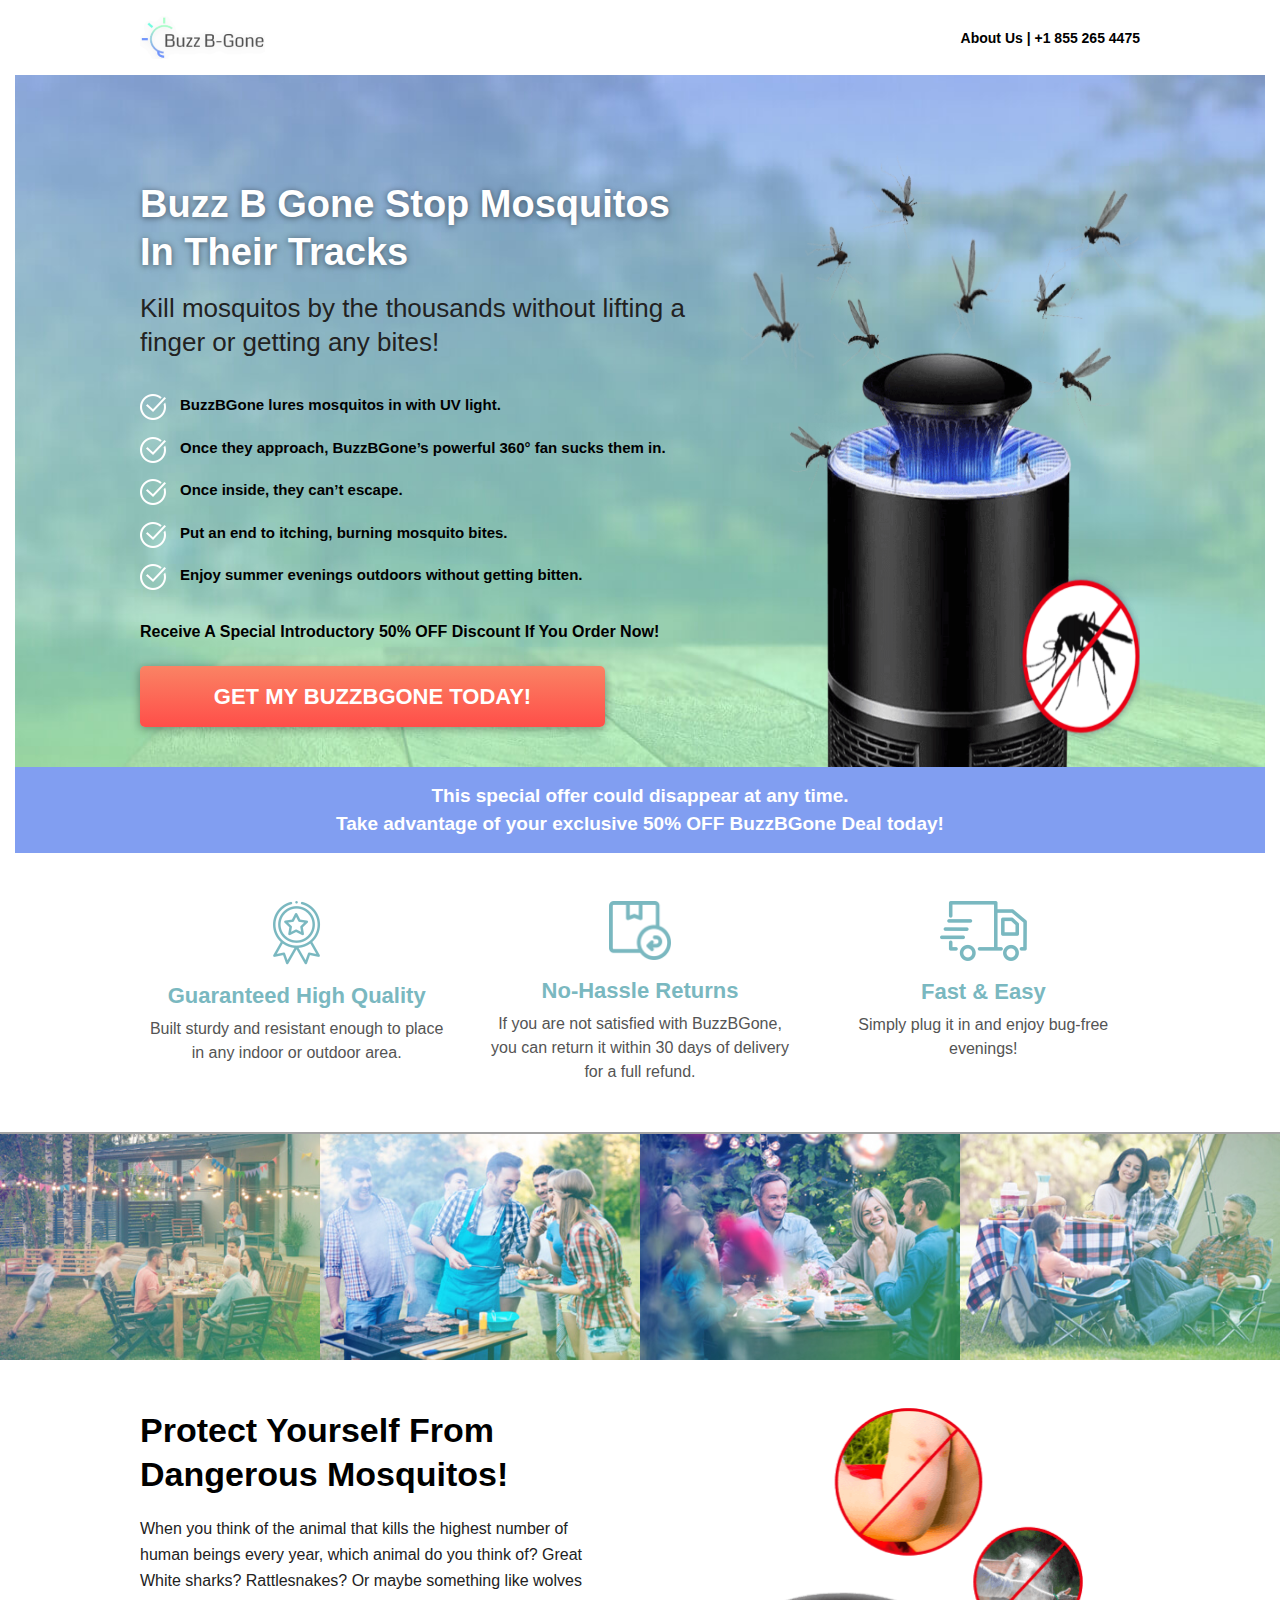
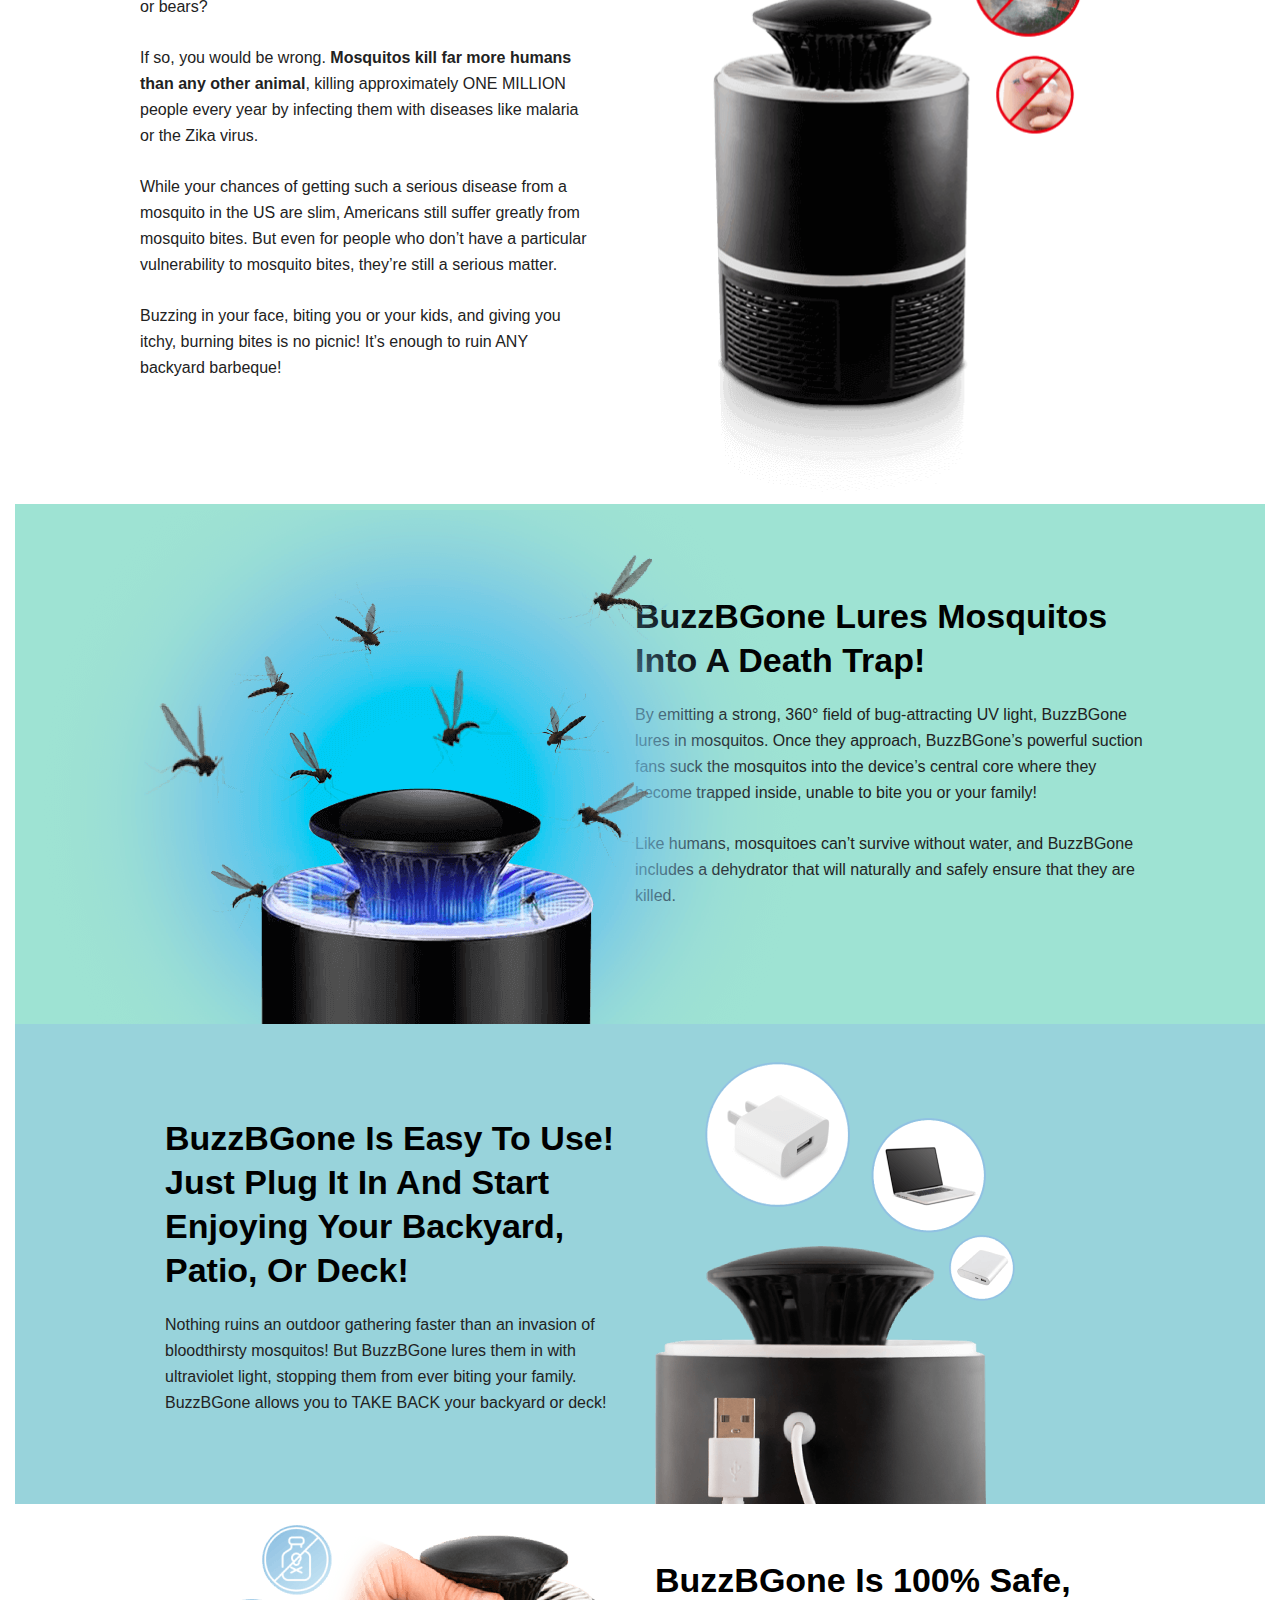
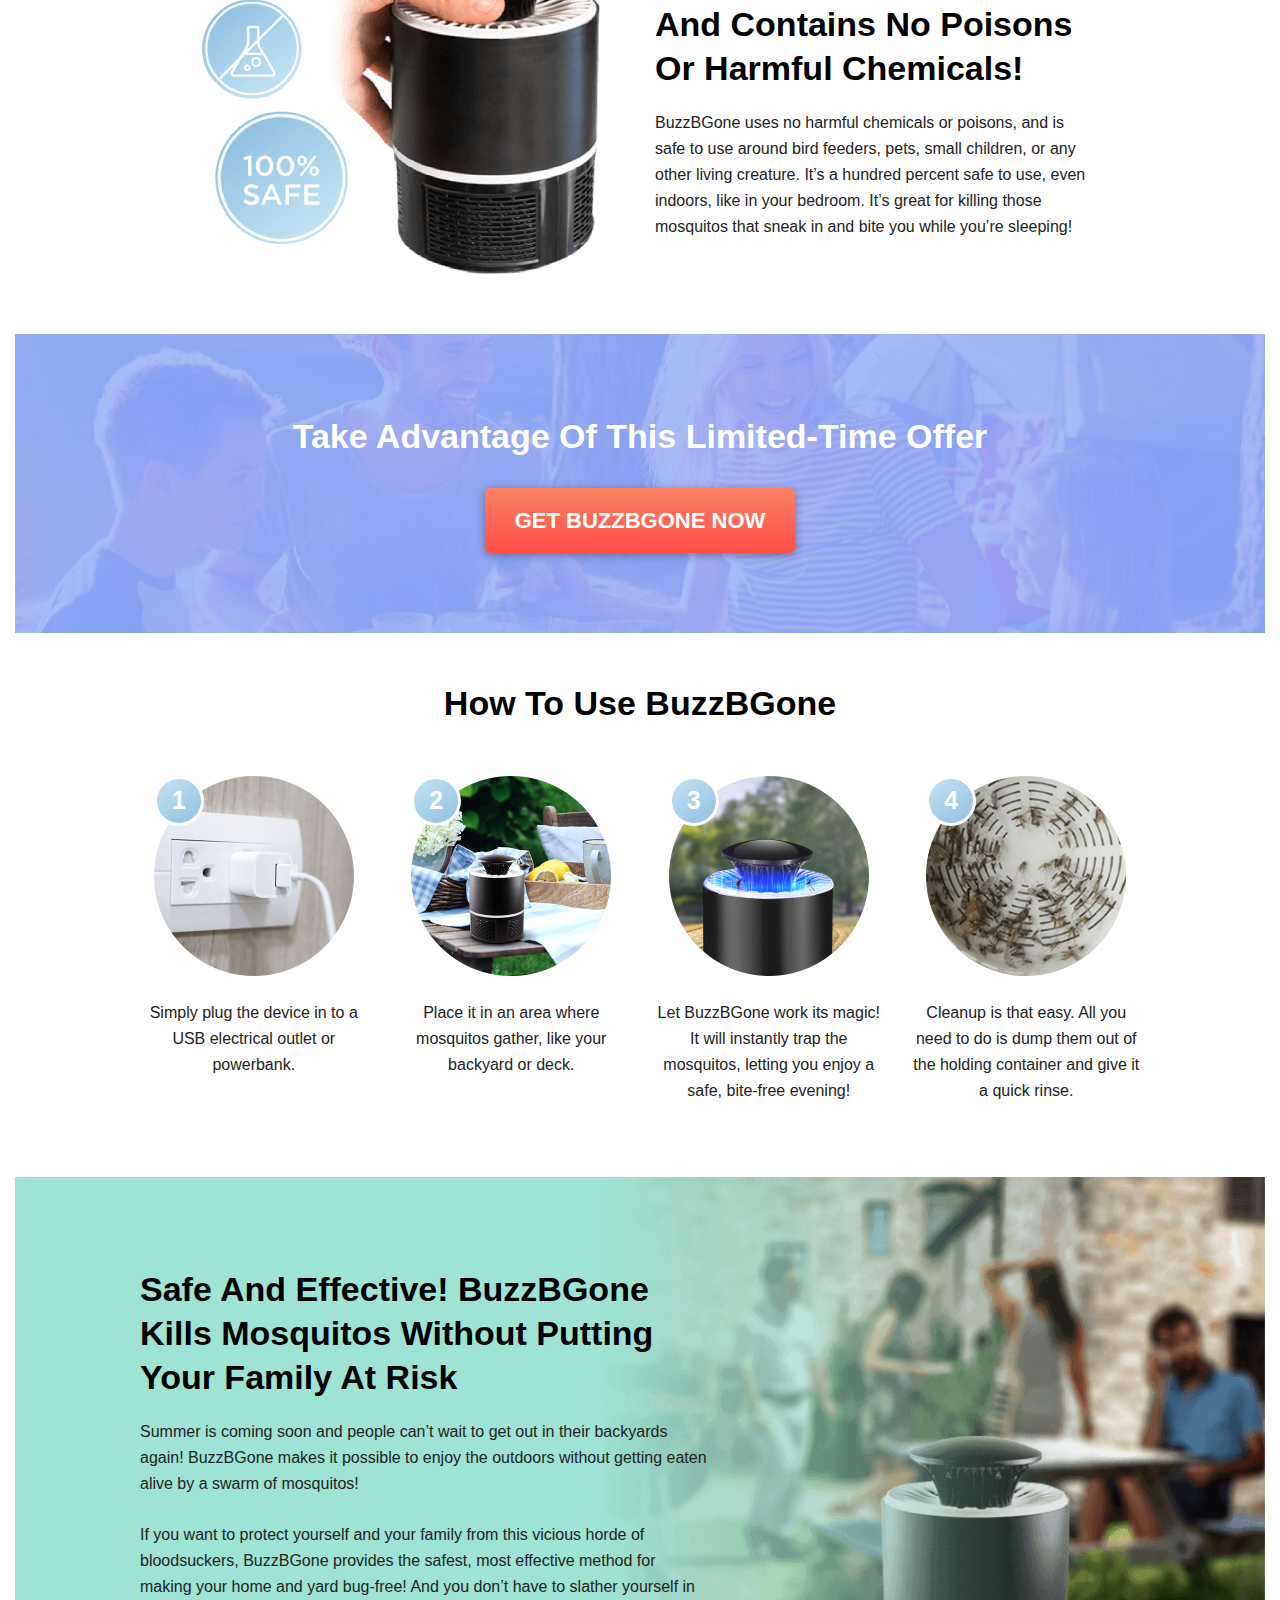
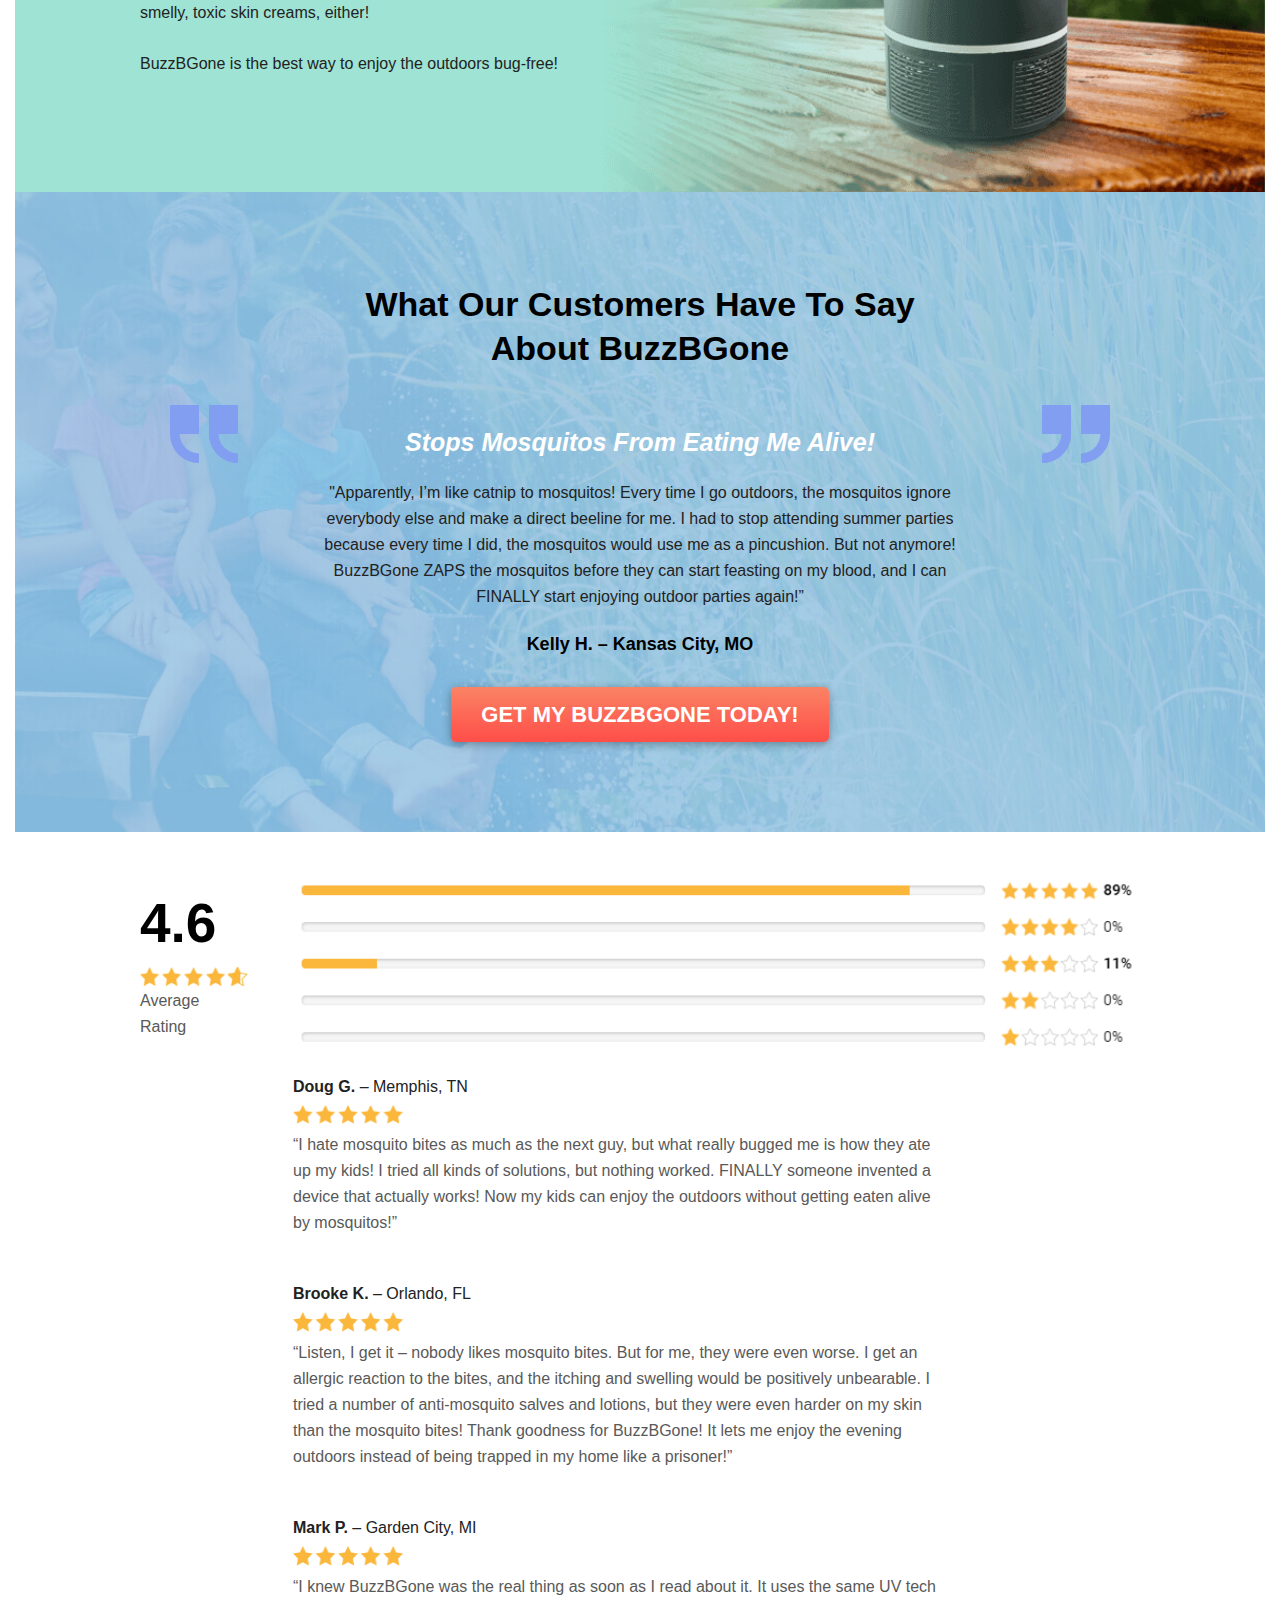
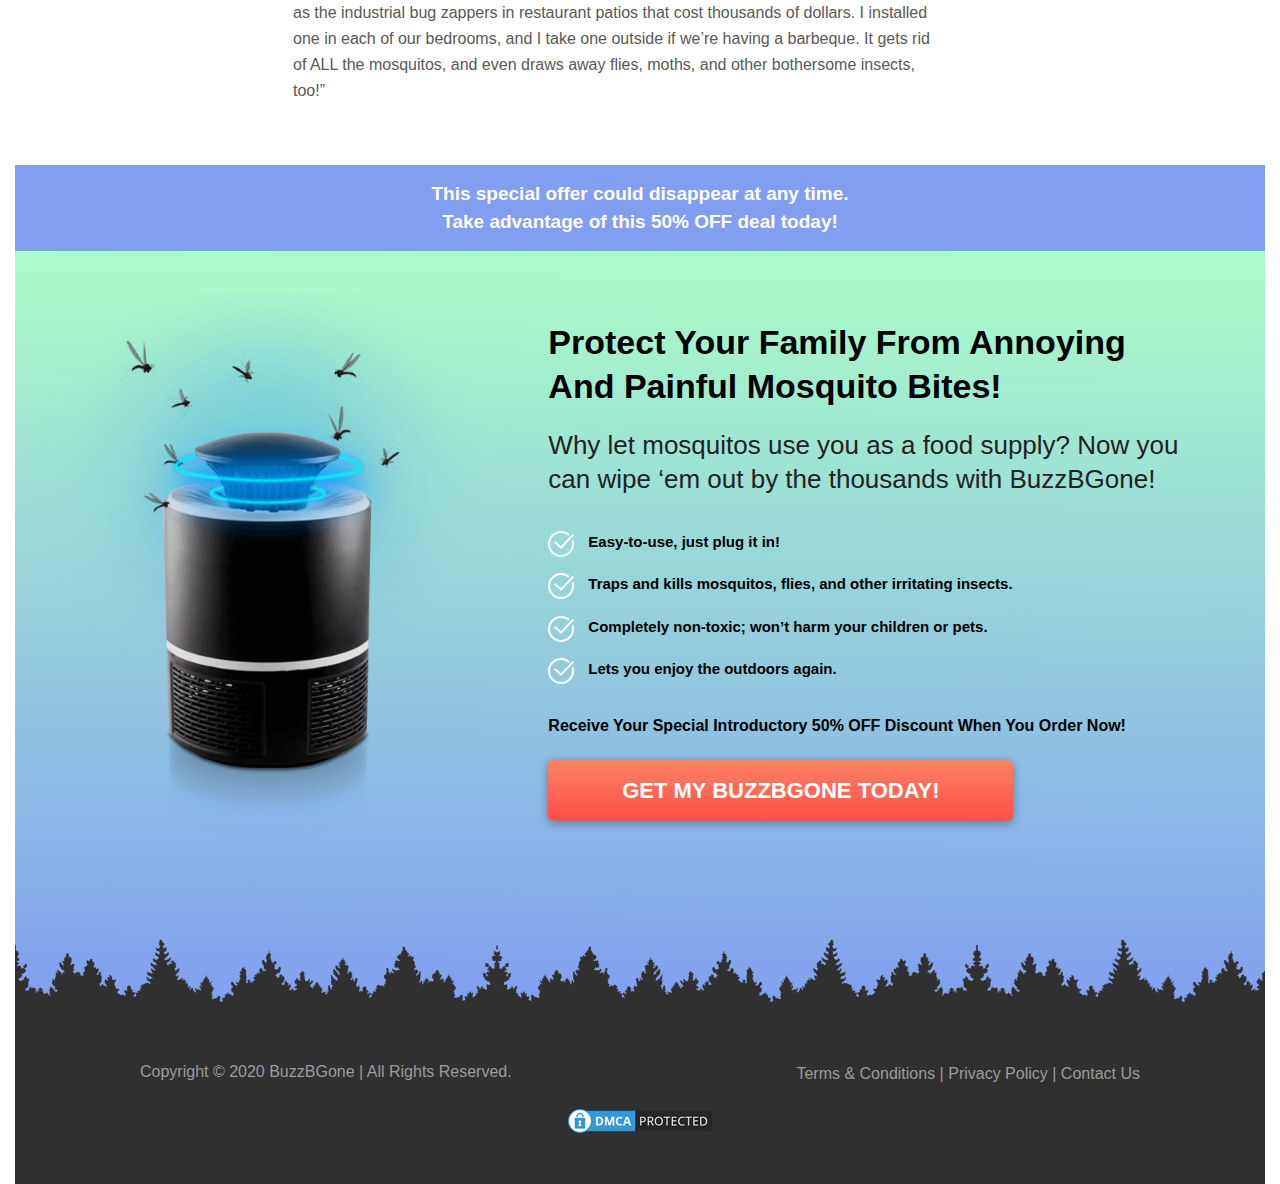
<file: index.html>
<!DOCTYPE html>
<html lang="en" prefix="og: http://ogp.me/ns#">

<head>
    <meta charset="UTF-8">
    <meta name="viewport" content="width=device-width, initial-scale=1.0">
    <meta http-equiv="X-UA-Compatible" content="ie=edge">
    <!-- Site Title -->
    <meta property="og:image" content="assets/img/buzz-b-gone-2.png" />
    <meta property="og:title" content="Buzz B Gone Stop Mosquitos in Their Tracks" />
<meta property="og:description" content="Kill mosquitos by the thousands without lifting a finger or getting any bites!">
<meta name="description" content="Kill mosquitos by the thousands without lifting a finger or getting any bites!">
<meta name="keywords" content="Mosquitos, Kill mosquitos,  getting any bites!, mosquto killer, best moskito killer">
<meta name="author" content="Kill mosquitos">
    <title>BuzzBGone | Index</title>
    <!-- Favicon -->
    <link rel="shortcut icon" href="assets/img/favicon.ico" type="image/x-icon">
    <!-- All CSS -->
    <link rel="stylesheet" href="assets/css/bootstrap.min.css">
    <link rel="stylesheet" href="assets/css/fontawesome.min.css">
    <!-- Main Style -->
    <link rel="stylesheet" href="assets/css/style.css">
    <link rel="stylesheet" href="assets/css/responsive.css">


</head>

<body>
    <!--[if lte IE 9]>
    <p class="browserupgrade">You are using an <strong>outdated</strong> browser. Please <a href="https://browsehappy.com/">upgrade your browser</a> to improve your experience and security.</p>
  <![endif]-->
    <!--********************************
    ***** Code Start From Here *****
    ******************************** -->



    <header class="py-3">
        <div class="container">
            <div class="custom-container">
                <div class="row align-items-center">
                    <div class="col-md-7">
                        <div class="header-left">
                            <div class="logo">
                                <img src="assets/img/logo.png" alt="logo">
                            </div>

                        </div>
                    </div>
                    <div class="col-md-5">
                        <div class="right-contact-info">
                            <a href="contact-us.html" class="about-a">About Us | +1 855
                                265 4475</a>
                            <a href="" class="custom-btn button-a d-none">GET MY
                                BUZZBGONE TODAY!</a>
                        </div>
                    </div>
                </div>
            </div>
        </div>
    </header>
    <section>
        <div class="container">
            <div class="banner-section">
                <div class="custom-container">
                    <div class="row">
                        <div class="col-md-7">
                            <div class="header-title">
                                <h1>Buzz B Gone Stop Mosquitos in Their Tracks</h1>
                                <p>Kill mosquitos by the thousands without lifting a finger or getting any bites!</p>
                            </div>
                            <div class="list-item">
                                <ul>
                                    <li>BuzzBGone lures mosquitos in with UV light.</li>
                                    <li>Once they approach, BuzzBGone’s powerful 360° fan sucks them in.</li>
                                    <li>Once inside, they can’t escape.</li>
                                    <li>Put an end to itching, burning mosquito bites.</li>
                                    <li>Enjoy summer evenings outdoors without getting bitten.</li>
                                </ul>
                                <h5>Receive a special introductory 50% OFF discount if you order now!</h5>
                                <a href="" class="custom-btn header-btn">GET MY
                                    BUZZBGONE TODAY!</a>
                            </div>
                        </div>
                        <div class="col-md-5">
                            <div class="banner-right-img">
                                <img src="assets/img/buzz-b-gone-2.png" alt="buzz-b-gone">
                            </div>
                        </div>
                    </div>

                </div>
            </div>
            <div class="row">
                <div class="col-12">
                    <div class="header-bottom">
                        <p>This special offer could disappear at any time. </p>
                        <p> Take advantage of your exclusive 50% OFF BuzzBGone Deal today!</p>
                    </div>
                </div>
            </div>
        </div>
    </section>
    <section class="Quality">
        <div class="container py-5">
            <div class="row">
                <div class="col-12">
                    <div class="custom-container">
                        <div class="row">
                            <div class="col-md-4">
                                <div class="main-quality">
                                    <div class="imgandheading">
                                        <img src="assets/img/guarantine.png" class="guranteed" alt="buzz-b-gone">
                                    </div>
                                    <div class="quality-description">
                                        <h3>Guaranteed High Quality</h3>
                                        <p>Built sturdy and resistant enough to place in any indoor or outdoor area.</p>
                                    </div>
                                </div>
                            </div>
                            <div class="col-md-4">
                                <div class="main-quality">
                                    <div class="imgandheading">
                                        <img src="assets/img/return.png" alt="buzz-b-gone">
                                    </div>
                                    <div class="quality-description">
                                        <h3>No-Hassle Returns</h3>
                                        <p>If you are not satisfied with BuzzBGone, you can return it within 30 days of
                                            delivery for a full refund.</p>
                                    </div>
                                </div>
                            </div>
                            <div class="col-md-4">
                                <div class="main-quality">
                                    <div class="imgandheading">
                                        <img src="assets/img/easy.png" class="easy-car" alt="buzz-b-gone">
                                    </div>
                                    <div class="quality-description">
                                        <h3>Fast & Easy</h3>
                                        <p>Simply plug it in and enjoy bug-free evenings!</p>
                                    </div>
                                </div>
                            </div>
                        </div>
                    </div>
                </div>
            </div>
            <!-- img row -->
            <div class="row  mt-5 imgborder-top">
                <div class="col-md-3 col-6 p-0">
                    <img src="assets/img/buzz-b-gone-2.jpg" class="w-100" alt="buzz-b-gone">
                </div>
                <div class="col-md-3 col-6 p-0">
                    <img src="assets/img/buzz-b-gone-3.jpg" class="w-100" alt="buzz-b-gone">
                </div>
                <div class="col-md-3 col-6 p-0">
                    <img src="assets/img/buzz-b-gone-4.jpg" class="w-100" alt="buzz-b-gone">
                </div>
                <div class="col-md-3 col-6 p-0">
                    <img src="assets/img/buzz-b-gone-5.jpg" class="w-100" alt="buzz-b-gone">
                </div>
            </div>
        </div>
    </section>

    <section>
        <div class="custom-container">
            <div class="row">
                <div class="col-md-6 pr-md-5">
                    <div class="dangerous-mosqetos">
                        <h2>Protect Yourself from Dangerous Mosquitos!</h2>
                        <p>When you think of the animal that kills the highest number of human beings every year, which
                            animal do you think of? Great White sharks? Rattlesnakes? Or maybe something like wolves or
                            bears?</p>
                        <p>If so, you would be wrong. <strong>Mosquitos kill far more humans than any other
                                animal</strong>, killing approximately ONE MILLION people every year by infecting them
                            with diseases like malaria or the Zika virus.</p>
                        <p>While your chances of getting such a serious disease from a mosquito in the US are slim,
                            Americans still suffer greatly from mosquito bites. But even for people who don’t have a
                            particular vulnerability to mosquito bites, they’re still a serious matter.</p>
                        <p>Buzzing in your face, biting you or your kids, and giving you itchy, burning bites is no
                            picnic! It’s enough to ruin ANY backyard barbeque!</p>
                    </div>
                </div>
                <div class="col-md-6">
                    <div class="dangerous-img">
                        <img src="assets/img/buzz-b-gone-6.png" alt="buzz-b-gone">
                    </div>

                </div>
            </div>
        </div>
    </section>


    <section>
        <div class="container">
            <div class="BuzzBGone-trap">
                <div class="BuzzBGone-info">
                    <h2>BuzzBGone Lures Mosquitos into a Death Trap!</h2>
                    <p>By emitting a strong, 360° field of bug-attracting UV light, BuzzBGone lures in mosquitos. Once
                        they approach, BuzzBGone’s powerful suction fans suck the mosquitos into the device’s central
                        core where they become trapped inside, unable to bite you or your family!</p>
                    <p>Like humans, mosquitoes can’t survive without water, and BuzzBGone includes a dehydrator that
                        will naturally and safely ensure that they are killed.</p>
                </div>
                <div class="d-block d-md-none">
                    <img src="assets/img/buzz-b-gone-bg-md.png" class="w-100" alt="buzz-b-gone">
                </div>
            </div>
        </div>
    </section>

    <section>
        <div class="container">
            <div class="BuzzBGone-plug">
                <div class="row align-items-center justify-content-center">
                    <div class="col-md-6">
                        <div class="BuzzBGone-plug-info">
                            <h2>BuzzBGone is easy to use! Just plug it in and start enjoying your backyard, patio, or
                                deck!</h2>
                            <p>Nothing ruins an outdoor gathering faster than an invasion of bloodthirsty mosquitos! But
                                BuzzBGone lures them in with ultraviolet light, stopping them from ever biting your
                                family. BuzzBGone allows you to TAKE BACK your backyard or deck!</p>
                        </div>
                    </div>
                    <div class="col-md-6">
                        <div class="BuzzBGone-plug-img">
                            <img src="assets/img/buzz-b-gone-8.png" alt="buzz-b-gone">
                        </div>
                    </div>
                </div>
            </div>
        </div>
    </section>


    <section>
        <div class="container">
            <div class="BuzzBGone-safe">
                <div class="row align-items-center flex-row-reverse">

                    <div class="col-md-6">
                        <div class="BuzzBGone-safe-info">
                            <h2>BuzzBGone is 100% safe, and contains no poisons or harmful chemicals!</h2>
                            <p>BuzzBGone uses no harmful chemicals or poisons, and is safe to use around bird feeders,
                                pets, small children, or any other living creature. It’s a hundred percent safe to use,
                                even indoors, like in your bedroom. It’s great for killing those mosquitos that sneak in
                                and bite you while you’re sleeping!</p>
                        </div>
                    </div>
                    <div class="col-md-6">
                        <div class="BuzzBGone-safe-img">
                            <img src="assets/img/buzz-b-gone-9.png" alt="buzz-b-gone">
                        </div>
                    </div>
                </div>
            </div>
        </div>
    </section>



    <section>
        <div class="container">
            <div class="limited-offer">
                <h2>Take Advantage of This Limited-Time Offer</h2>
                <a href="" class="custom-btn inline-block">Get Buzzbgone Now</a>
            </div>
        </div>
    </section>


    <!-- Level section  -->
    <section>
        <div class="custom-container py-5">
            <div class="row">
                <div class="col-12">
                    <div class="section-title">
                        <h2>How to Use BuzzBGone</h2>
                    </div>
                </div>
            </div>
            <div class="row pt-3">
                <div class="col-md-3 col-sm-6">
                    <div class="level-img text-center">
                        <img src="assets/img/buzz-b-gone-setp-1.png" alt="buzz-b-gone1">
                    </div>
                    <div class="leve-des mt-4">
                        <p class="text-center">Simply plug the device in to a USB electrical outlet or powerbank.</p>
                    </div>
                </div>
                <div class="col-md-3 col-sm-6">
                    <div class="level-img text-center">
                        <img src="assets/img/buzz-b-gone-setp-2.png" alt="buzz-b-gone2">
                    </div>
                    <div class="leve-des mt-4">
                        <p class="text-center">Place it in an area where mosquitos gather, like your backyard or deck.
                        </p>
                    </div>
                </div>
                <div class="col-md-3 col-sm-6">
                    <div class="level-img text-center">
                        <img src="assets/img/buzz-b-gone-setp-3.png" alt="buzz-b-gone3">
                    </div>
                    <div class="leve-des mt-4">
                        <p class="text-center">Let BuzzBGone work its magic! It will instantly trap the mosquitos,
                            letting you enjoy a safe, bite-free evening!</p>
                    </div>
                </div>
                <div class="col-md-3 col-sm-6">
                    <div class="level-img text-center">
                        <img src="assets/img/buzz-b-gone-setp-4.png" alt="buzz-b-gone4">
                    </div>
                    <div class="leve-des mt-4">
                        <p class="text-center">Cleanup is that easy. All you need to do is dump them out of the holding
                            container and give it a quick rinse.</p>
                    </div>
                </div>
            </div>
        </div>
    </section>


    <section>
        <div class="container">
            <div class="kills-mosquitos-wrap">
                <div class="custom-container">
                    <div class="row">
                        <div class="col-md-7">
                            <div class="kills-mosquitos ">
                                <h2>Safe and Effective! BuzzBGone Kills Mosquitos Without Putting Your Family at Risk
                                </h2>
                                <p>Summer is coming soon and people can’t wait to get out in their backyards again!
                                    BuzzBGone makes it possible to enjoy the outdoors without getting eaten alive by a
                                    swarm of mosquitos!</p>
                                <p>If you want to protect yourself and your family from this vicious horde of
                                    bloodsuckers, BuzzBGone provides the safest, most effective method for making your
                                    home and yard bug-free! And you don’t have to slather yourself in smelly, toxic skin
                                    creams, either!</p>
                                <p>BuzzBGone is the best way to enjoy the outdoors bug-free!</p>
                            </div>
                        </div>
                        <div class="col-md-5">
                            <img src="assets/img/buzz-b-gone-11-md.png" class="w-100 d-block d-md-none" alt="buzz-b-gone-11">
                        </div>
                    </div>
                </div>
            </div>
        </div>
    </section>


    <!-- customer say section -->
    <section>
        <div class="container">
            <div class="row">
                <div class="col-12">
                    <div class="customer-say">
                        <div class="section-title ">
                            <h2>What Our Customers Have to Say</br> About BuzzBGone</h2>
                        </div>
                        <div class="customer-say-des pt-3 ">
                            <h3 class=" pb-2">Stops mosquitos from eating me alive!</h3>
                            <p>"Apparently, I’m like catnip to mosquitos! Every time I go outdoors, the mosquitos ignore
                                everybody else and make a direct beeline for me. I had to stop attending summer parties
                                because every time I did, the mosquitos would use me as a pincushion. But not anymore!
                                BuzzBGone ZAPS the mosquitos before they can start feasting on my blood, and I can
                                FINALLY start enjoying outdoor parties again!”</p>
                            <h5 class=" py-4">Kelly H. – Kansas City, MO</h5>
                            <a href="" class="custom-btn">GET MY BUZZBGONE
                                TODAY!</a>
                        </div>
                    </div>
                </div>
            </div>
        </div>
    </section>


    <section class="rating-section">
        <div class="container pt-5 pb-3">
            <div class="row">
                <div class="col-12">
                    <div class="custom-container">
                        <div class="total-rating">
                            <div class="left-rating">
                                <h5>4.6</h5>
                                <img src="assets/img/45-stars.png" alt="45-stars">
                                <p>Average Rating</p>
                            </div>
                            <div class="right-rating">
                                <img src="assets/img/rating.png" class="w-100" alt="rating">
                                <div class="single-rating-wrap pt-3">
                                    <div class="single-rating">
                                        <p><b>Doug G. </b>– Memphis, TN</p>
                                        <img src="assets/img/5-stars.png" alt="5-stars">
                                        <p>“I hate mosquito bites as much as the next guy, but what really bugged me is
                                            how they ate up my kids! I tried all kinds of solutions, but nothing worked.
                                            FINALLY someone invented a device that actually works! Now my kids can enjoy
                                            the outdoors without getting eaten alive by mosquitos!”</p>
                                    </div>
                                </div>
                                <!-- single rating  -->
                                <div class="single-rating-wrap">
                                    <div class="single-rating">
                                        <p><b>Brooke K.</b> – Orlando, FL</p>
                                        <img src="assets/img/5-stars.png" alt="5-stars">
                                        <p>“Listen, I get it – nobody likes mosquito bites. But for me, they were even
                                            worse. I get an allergic reaction to the bites, and the itching and swelling
                                            would be positively unbearable. I tried a number of anti-mosquito salves and
                                            lotions, but they were even harder on my skin than the mosquito bites! Thank
                                            goodness for BuzzBGone! It lets me enjoy the evening outdoors instead of
                                            being trapped in my home like a prisoner!”</p>
                                    </div>
                                </div>
                                <!-- single rating  -->
                                <div class="single-rating-wrap">
                                    <div class="single-rating">
                                        <p><b>Mark P.</b> – Garden City, MI</p>
                                        <img src="assets/img/5-stars.png" alt="5-stars">
                                        <p>“I knew BuzzBGone was the real thing as soon as I read about it. It uses the
                                            same UV tech as the industrial bug zappers in restaurant patios that cost
                                            thousands of dollars. I installed one in each of our bedrooms, and I take
                                            one outside if we’re having a barbeque. It gets rid of ALL the mosquitos,
                                            and even draws away flies, moths, and other bothersome insects, too!”</p>
                                    </div>
                                </div>
                            </div>
                        </div>
                    </div>
                </div>
            </div>
        </div>
    </section>


    <section>
        <div class="container">
            <div class="row">
                <div class="col-12">
                    <div class="header-bottom">
                        <p>This special offer could disappear at any time. </p>
                        <p>Take advantage of this 50% OFF deal today!</p>
                    </div>
                </div>
            </div>

            <div class="bottom-banner">

                <div class="row flex-row-reverse">

                    <div class="col-md-7">
                        <div class="bottom-banner-text">
                            <div class="header-title">
                                <h2>Protect Your Family from Annoying </br class="none-mobile"> and Painful Mosquito
                                    Bites!</h2>
                                <p>Why let mosquitos use you as a food supply? Now you</br class="none-mobile"> can wipe
                                    ‘em out by the thousands with BuzzBGone!</p>
                            </div>
                            <div class="list-item">
                                <ul>
                                    <li>Easy-to-use, just plug it in!</li>
                                    <li>Traps and kills mosquitos, flies, and other irritating insects.</li>
                                    <li>Completely non-toxic; won’t harm your children or pets.</li>
                                    <li>Lets you enjoy the outdoors again.</li>
                                </ul>
                                <h5>Receive your special introductory 50% OFF discount when you order now!</h5>
                                <a href="" class="custom-btn header-btn footer-btn">GET MY
                                    BUZZBGONE TODAY!</a>
                            </div>

                        </div>
                    </div>
                    <div class="col-md-5">
                        <div class="bottom-left-img">
                            <img src="assets/img/buzz-b-gone-bottom.png" class="w-100" alt="buzz-b-gone">
                        </div>
                    </div>
                </div>
            </div>

        </div>
    </section>

    <footer>
        <div class="container">
            <div class="footer-wrap">
                <div class="custom-container py-5">
                    <div class="footer-text">
                        <p>Copyright © 2020 BuzzBGone | All Rights Reserved.</p>
                        <ul>
                            <li><a href="Terms-of-Service.html">Terms & Conditions |</a></li>
                            <li><a href="policy.html">Privacy Policy |</a></li>
                            <li><a href="contact-us.html"> Contact Us</a></li>
                        </ul>
                    </div>
                    <div class="badge-img text-center pt-3">

                        <a
                            href="https://www.dmca.com/Protection/Status.aspx?ID=ef1fadd9-e577-4b7f-ac63-515756019c06&refurl=https://www.buzzbgone.com/en/index.html">
                            <img src="assets/img/dmca-badge.png" alt="dmca-badge"> </a>
                    </div>
                </div>
            </div>
    </footer>

    <div class="footer-button">
        <a href="" class="custom-btn button-a d-block d-md-none">GET MY
            BUZZBGONE TODAY!</a>

    </div>



    <!-- modal section -->
    <div class="modal_section d-flex ">
        <div class="modal_img">
            <img src="assets/img/product.png" alt="Product">
        </div>
        <div class="modal_content">
            <p><span id="popupdata"></span></span> <br>just bought:&nbsp; <strong>BuzzBGone</strong></p>
            <div class="text-right">
                <span>JUST NOW</span>
            </div>
        </div>
    </div>
    <!-- modal section end -->


    <!-- All JavaScript -->
    <script src="assets/js/vendor/jquery-3.4.1.min.js"></script>


    <script>
        document.addEventListener("scroll", function () {
            let header = $('header').offsetTop;

            if (document.body.scrollTop > 100 || document.documentElement.scrollTop > 100) {
                $('header').addClass('stickys')
                $('.about-a').addClass('d-none')
                $('.button-a').addClass('d-block')
            } else {

                $('header').removeClass('stickys')
                $('.about-a').removeClass('d-none')
                $('.button-a').removeClass('d-block')
            }
        })

        document.addEventListener("scroll", function () {


            if (document.body.scrollTop > 300 || document.documentElement.scrollTop > 300) {
                $('.footer-button').removeClass('d-none')
            } else {

                $('.footer-button').addClass('d-none')

            }
        })
        // Modal animation
        let data = ['Elizabeth L. from Charlotte, NC', 'Michael C. from Memphis, TN', 'Oscar D. from Birmingham, AL',
            'Steve O. from Las Vegas, NV ', 'Michael M. from Atlanta, GA', 'Charles V. from Milwaukee, WI',
            'Jennifer Y. from Denver, CO', 'Nancy F. from Washington D.C.', 'Hannah F. from Cheyenne, WY',
            'Margaret P. from Los Angeles, CA', 'David M. from Seattle, WA'
        ];

        var $post = $(".modal_section");
        let count = 0;
        setInterval(function () {
            $post.toggleClass("show");
            $("#popupdata").html(data[count]);
            count++;
            if (count > data.length) {
                count = 0;
            }
        }, 6000);
    </script>
</body>

</html>
</file>
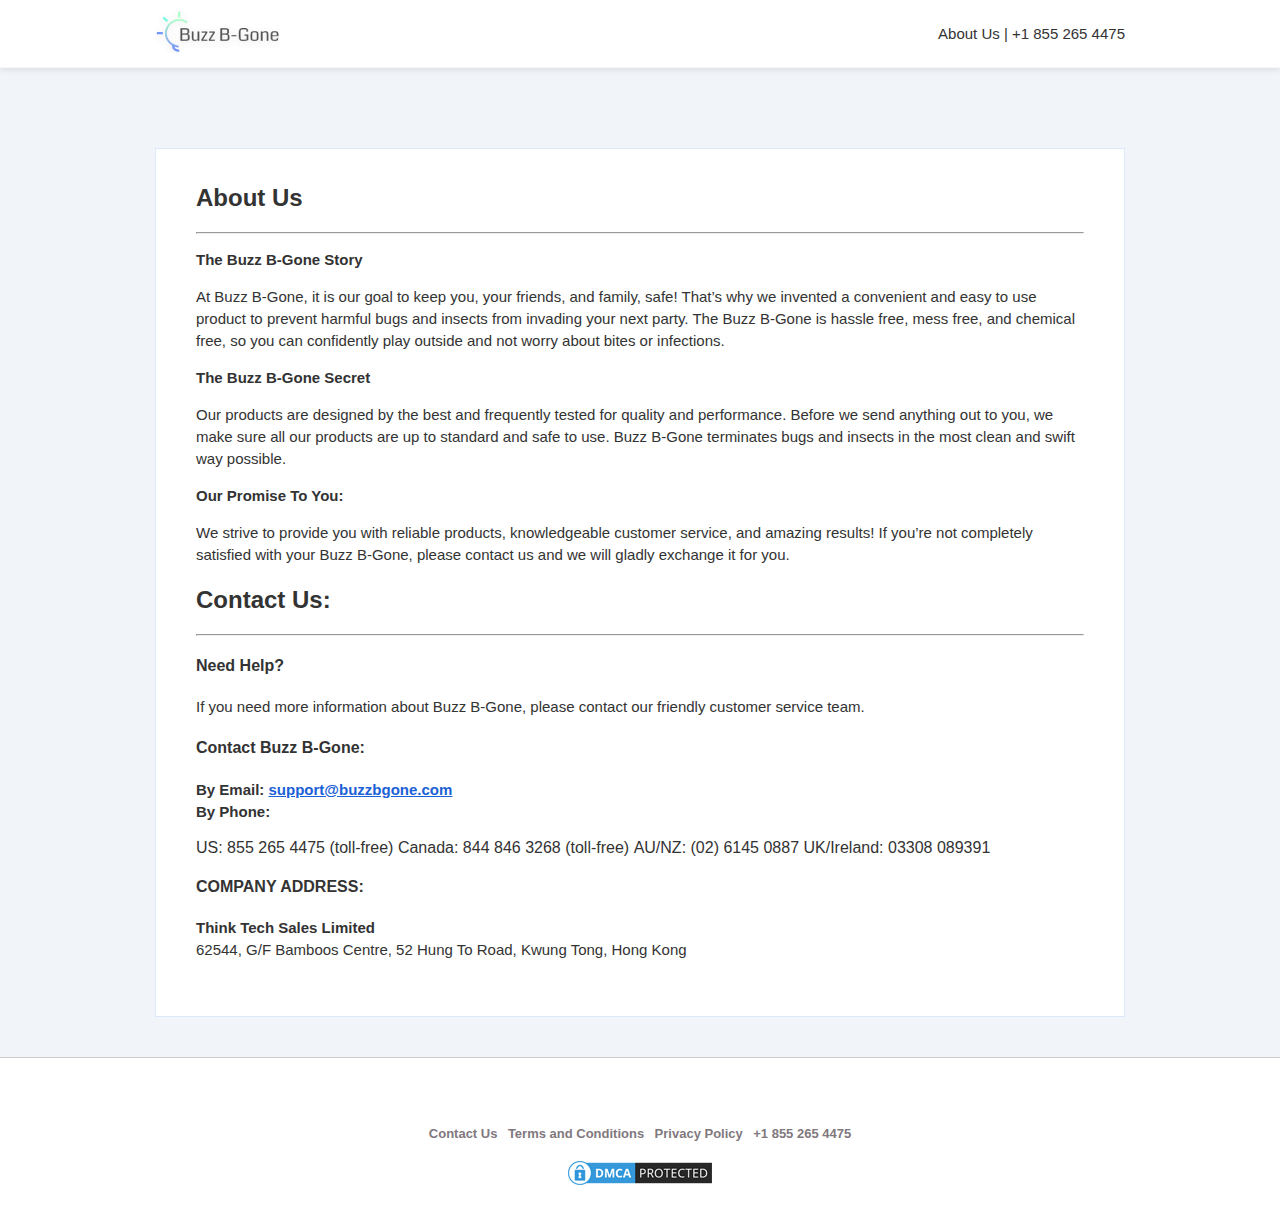
<file: contact-us.html>
<!DOCTYPE html>
<html lang="en" prefix="og: http://ogp.me/ns#">

<head>
    <meta charset="UTF-8">
    <meta name="viewport" content="width=device-width, initial-scale=1.0">
    <meta http-equiv="X-UA-Compatible" content="ie=edge">
    <!-- Site Title -->
    <meta property="og:image" content="assets/img/buzz-b-gone-2.png" />
    <meta property="og:title" content="Buzz B Gone Stop Mosquitos in Their Tracks" />
<meta property="og:description" content="Kill mosquitos by the thousands without lifting a finger or getting any bites!">
<meta name="description" content="Kill mosquitos by the thousands without lifting a finger or getting any bites!">
    <title>Buzz B-Gone | Contact Us</title>
    <meta name="viewport" content="width=device-width, initial-scale=1, minimum-scale=1.0, maximum-scale=1.0, minimal-ui, user-scalable=no">
    <meta charset="UTF-8">
    <meta name="keywords" content="Mosquitos, Kill mosquitos,  getting any bites!, mosquto killer, best moskito killer">
    <meta name="author" content="Kill mosquitos">
    <link rel="shortcut icon" href="assets/img/favicon.ico" type="image/x-icon">
    <style>
       body{background:#fff;font-family:Helvetica,Arial,sans-serif;font-size:1rem;color:#333;padding:0;margin:0}.container{width:100%;max-width:970px;margin-left:auto;margin-right:auto;padding:0 20px}.term-wrap h1{margin:0;margin-bottom:15px;font-size:24px;line-height:21px;color:#333;font-weight:700}p{font-size:15px;line-height:22px;margin-bottom:15px}.term-wrap h4{font-size:15px;margin-bottom:10px;color:#333;font-weight:700}a{color:#1b60d6;-webkit-transition:all .3s ease;-moz-transition:all .3s ease;-ms-transition:all .3s ease;-o-transition:all .3s ease;transition:all .3s ease;font-weight:700}header{position:relative;padding:5px 0;background:#fff;border-bottom:1px solid #f7f7f7;z-index:10;-webkit-box-shadow:0 2px 6px 0 rgba(0,0,0,.09);box-shadow:0 2px 6px 0 rgba(0,0,0,.09)}.logo{text-align:center}.logo img{width:100%;max-width:148px;padding:5px 0}ul{padding:0;list-style:none}ul li{display:inline-block}ul li a{margin:0 3px;color:#81787e;font-size:13px;text-decoration:none}footer{text-align:center;padding-top:50px;padding-bottom:20px;border-top:1px solid #ccc}ul li a:hover{text-decoration:underline}.header-inner{display:flex;justify-content:space-between;align-items:center}.link-header a{color:#333;font-size:15px;font-weight:500;text-decoration:none;font-family:sans-serif}.link-header a:hover{text-decoration:underline}main{background-color:#f1f4f8}.wysiwyg-content.aboutus-content{padding:15px 40px 40px;background-color:#fff;border:1px solid #dce9fb;margin-top:40px}section.section-1{padding:40px 0}
    </style>
  </head>
  <body >

    <div class="wrapper">
      <header>
        <div class="container">
          <div class="header-inner">
            <div class="logo">
              <img src="assets/img/logo.png" alt="buzzBgone">
            </div>
            <div class="link-header">
              <a href="contact-us.html" target="_blank">
                About Us | +1 855 265 4475
              </a>
            </div>
          </div>
        </div>
      </header>
      <main>
        <section class="section-1">
          <div class="container">
            <div class="wysiwyg-content aboutus-content ">
              <h2><span>About Us</span></h2>
              <hr>
              <p><strong>The Buzz B-Gone Story</strong></p>
              <p><span>At Buzz B-Gone, it is our goal to keep you, your friends, and family, safe! That’s why we invented a convenient and easy to use product to prevent harmful bugs and insects from invading your next party. The Buzz B-Gone is hassle free, mess free, and chemical free, so you can confidently play outside and not worry about bites or infections.<br><strong></strong></span></p>
              <p><span><strong>The Buzz B-Gone Secret</strong><br></span></p>
              <p><span>Our products are designed by the best and frequently tested for quality and performance. Before we send anything out to you, we make sure all our products are up to standard and safe to use. Buzz B-Gone terminates bugs and insects in the most clean and swift way possible. <br><strong></strong></span></p>
              <p><span><strong>Our Promise To You:</strong><br></span></p>
              <p><span>We strive to provide you with reliable products, knowledgeable customer service, and amazing results! If you’re not completely satisfied with your Buzz B-Gone, please contact us and we will gladly exchange it for you.</span></p>
              <h2><span>Contact Us:</span></h2>
              <hr>
              <h4><span>Need Help?</span></h4>
              <p><span>If you need more information about Buzz B-Gone, please contact our friendly customer service team.<br></span></p>
              <h4><strong>Contact Buzz B-Gone:</strong></h4>
              <p><strong>By Email:&nbsp;</strong><a href="mailto:support@buzzbgone.com" class="no-tracking">support@buzzbgone.com</a><br><span><strong>By Phone:&nbsp;</strong><br></span></p>
              <ul>
                <li>US: 855 265 4475 (toll-free)</li>
                <li>Canada: 844 846 3268 (toll-free)</li>
                <li>AU/NZ: (02) 6145 0887</li>
                <li>UK/Ireland: 03308 089391</li>
              </ul>
              <h4><strong><span>COMPANY ADDRESS:</span></strong></h4>
              <p><strong>Think Tech Sales Limited</strong><br><span>62544, G/F Bamboos Centre, 52 Hung To Road, Kwung Tong, Hong Kong</span></p>
            </div>


        
          </div> <!--/container-->
        </section> <!-- /row-wrapper-->

      </main>
      <footer>
        <div class="container">
          <div class="nav-footer">
            <ul>
              <li>
                <a href="contact-us.html" target="_blank" class="navfooter-contact-us">Contact Us</a>
              </li>
              <li>
                <a href="Terms-of-Service.html" target="_blank" class="navfooter-terms">Terms and Conditions</a>
              </li>
              <li>
                <a href="policy.html" target="_blank" class="navfooter-privacy">Privacy Policy</a>
              </li>

              <li>
                <a href="tel:18552654475" target="_blank" class="no-tracking navfooter-number">+1 855 265 4475</a>
              </li>
            </ul>
          </div>
          <div class="DMCA_Logo">
            <a class="no-tracking" href="https://www.dmca.com/Protection/Status.aspx?ID=ef1fadd9-e577-4b7f-ac63-515756019c06" title="DMCA.com Protection Status" target="_blank">
              <img src="assets/img/dmca-badge.png"  alt="DMCA.com Protection Status">
            </a>
          </div>
         
        </div>
      </footer>
    </div>

   
  </body>
</html>
</file>
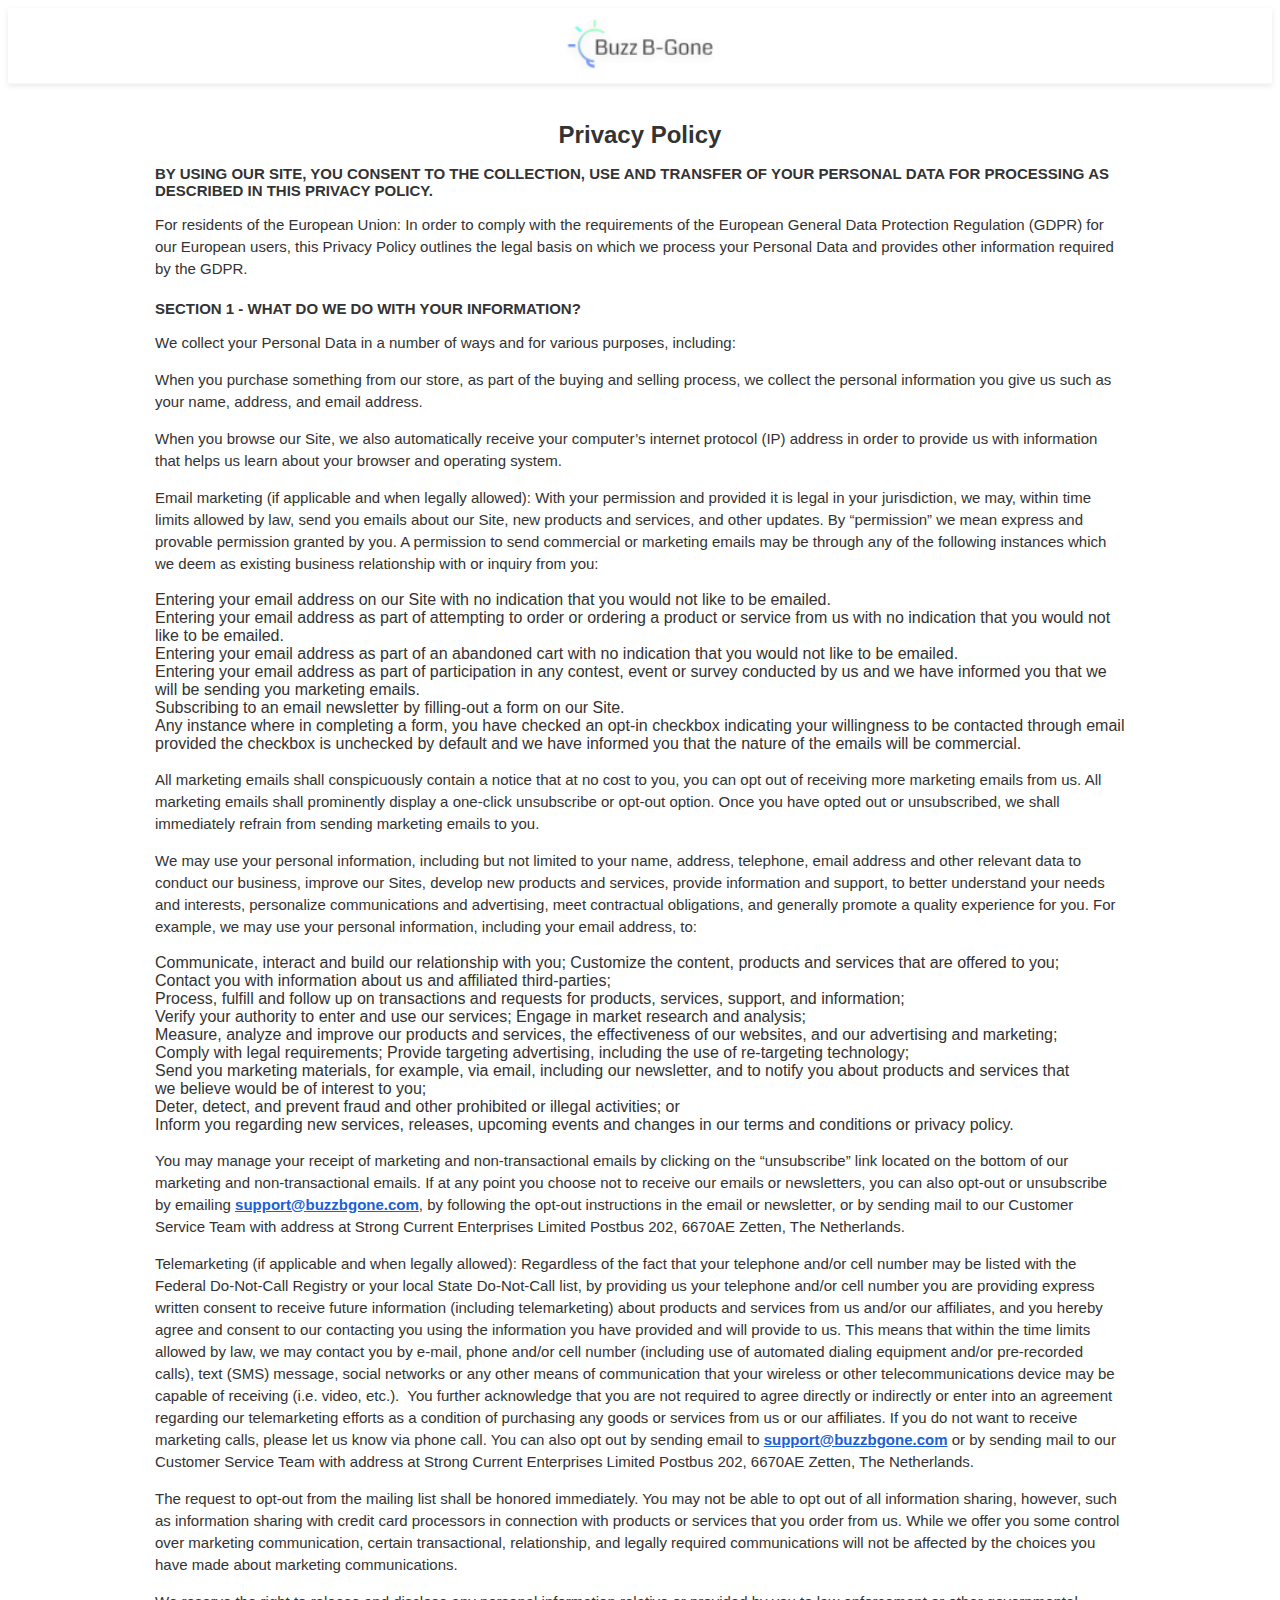
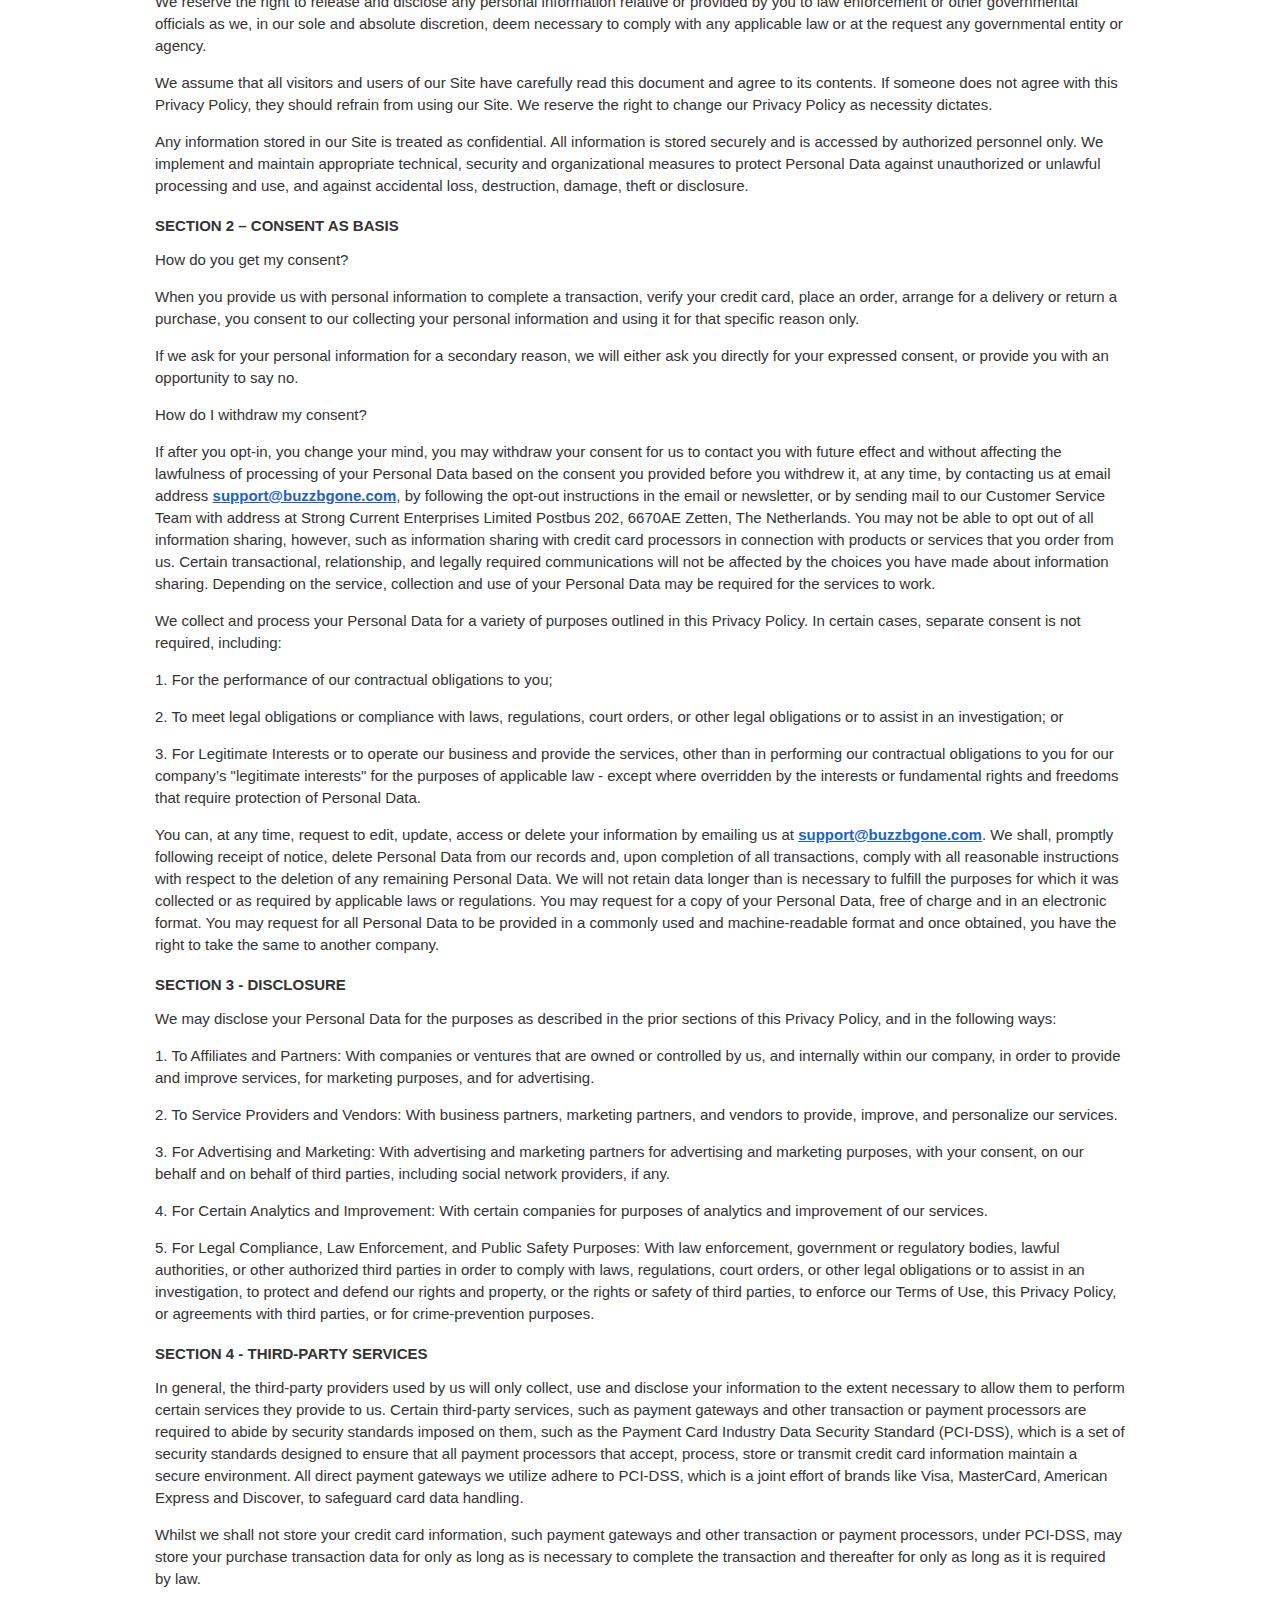
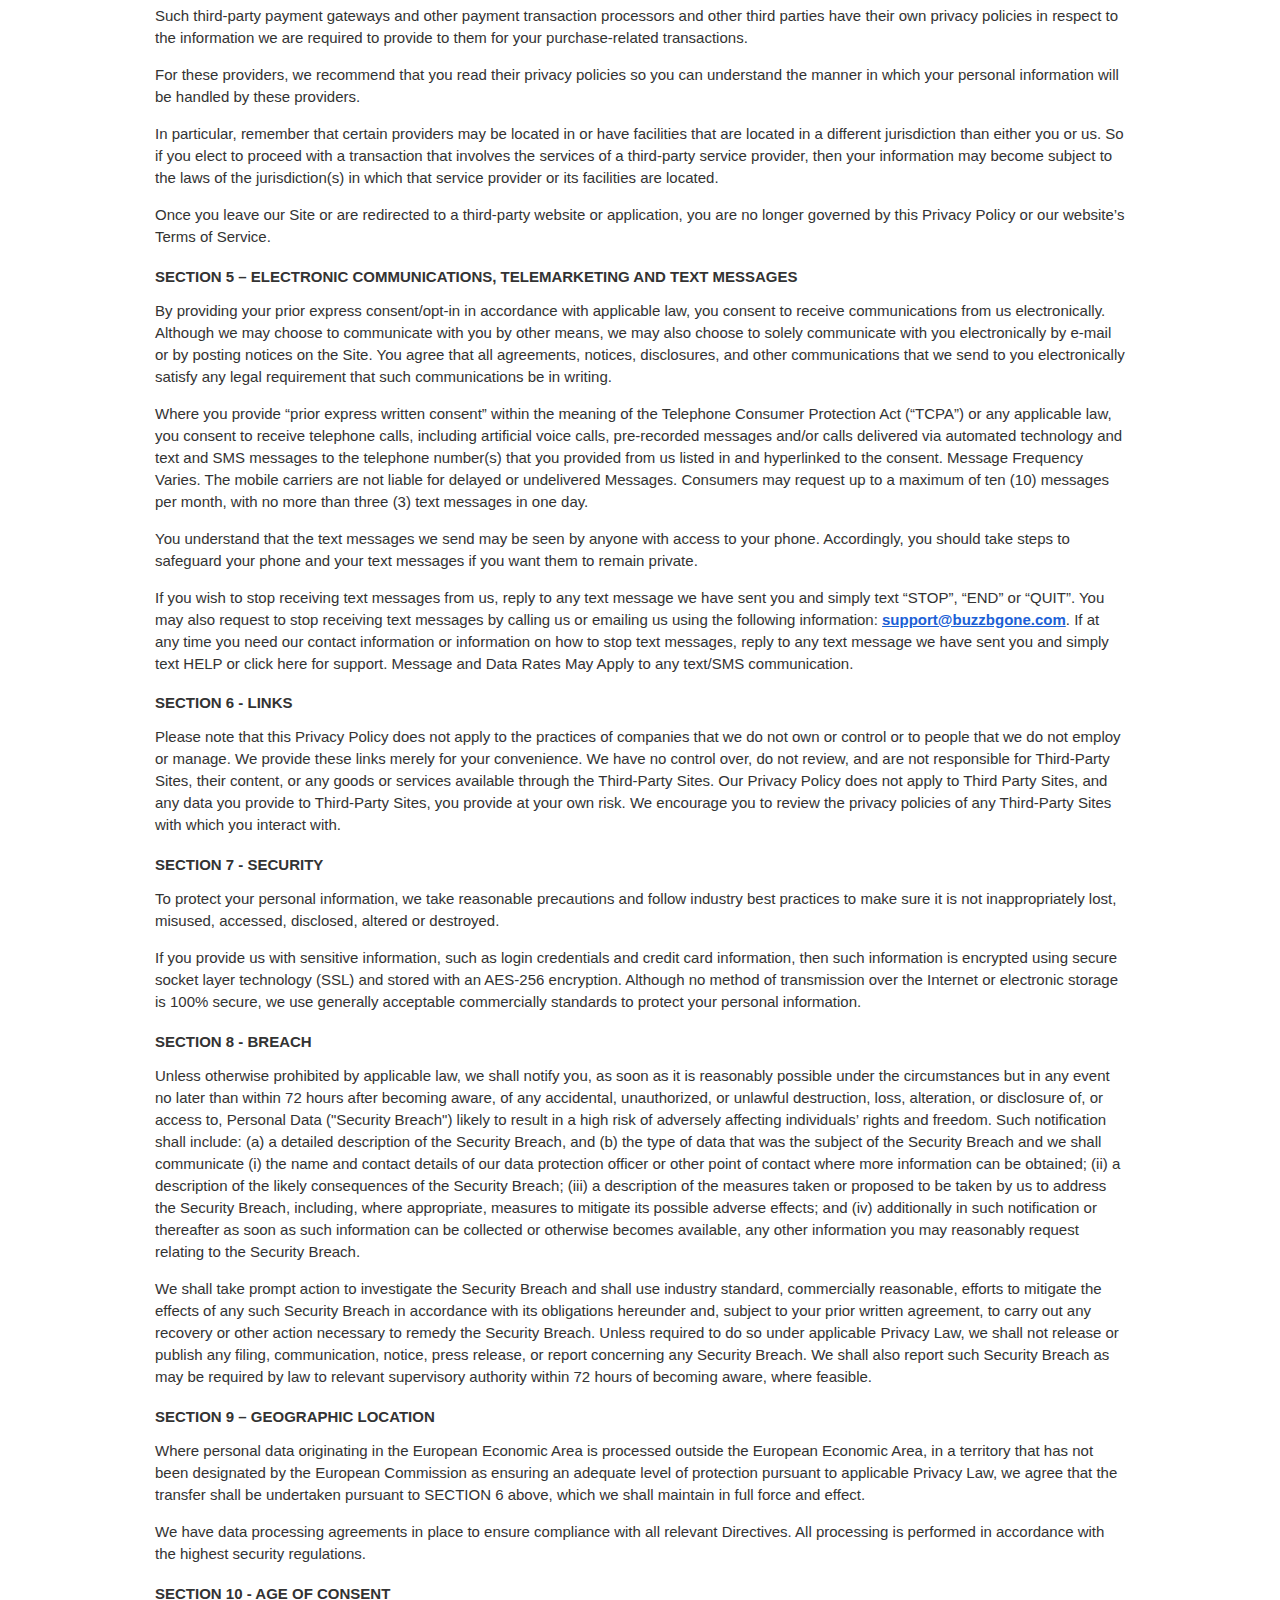
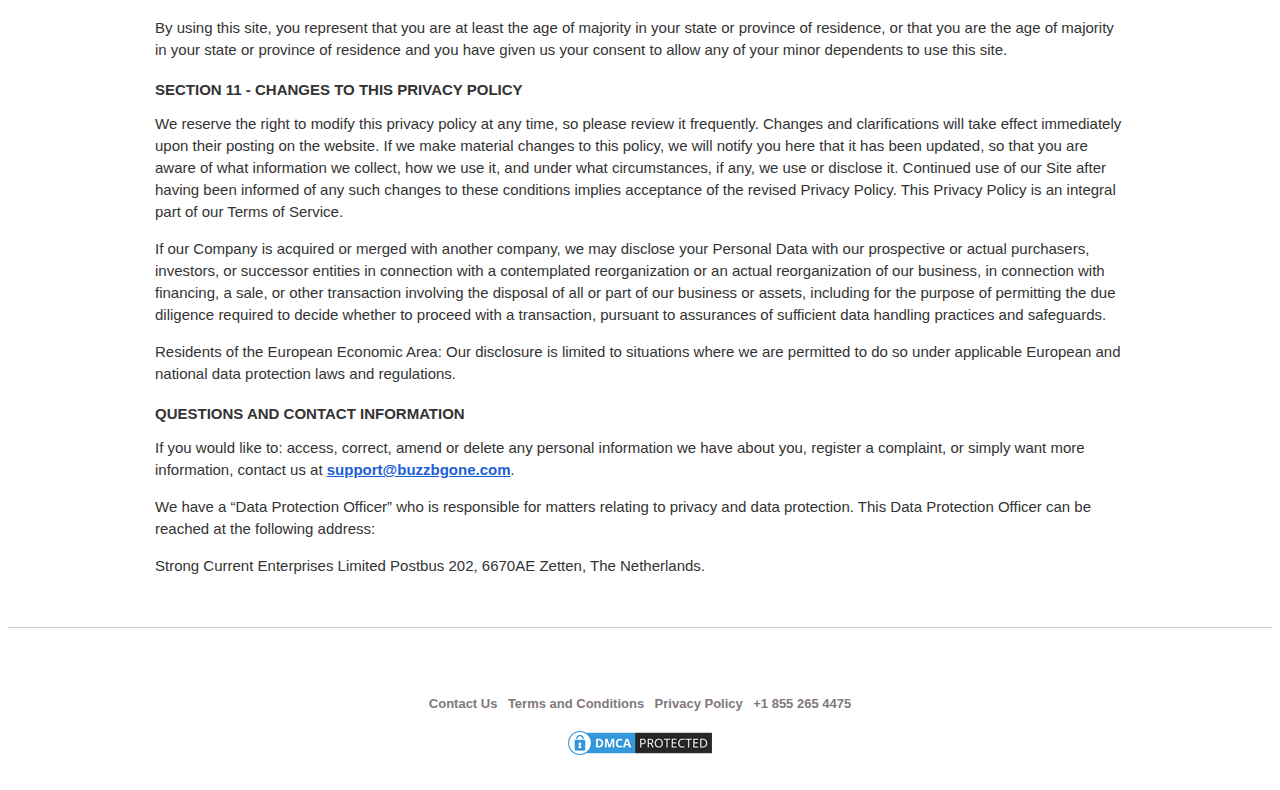
<file: policy.html>
<!DOCTYPE html>
<html lang="en" prefix="og: http://ogp.me/ns#">

<head>
    <meta charset="UTF-8">
    <meta name="viewport" content="width=device-width, initial-scale=1.0">
    <meta http-equiv="X-UA-Compatible" content="ie=edge">
    <!-- Site Title -->
    <meta property="og:image" content="assets/img/buzz-b-gone-2.png" />
    <meta property="og:title" content="Buzz B Gone Stop Mosquitos in Their Tracks" />
<meta property="og:description" content="Kill mosquitos by the thousands without lifting a finger or getting any bites!">
<meta name="description" content="Kill mosquitos by the thousands without lifting a finger or getting any bites!">
    <title>Buzz B-Gone | Privacy Policy</title>
    <meta name="viewport" content="width=device-width, initial-scale=1, minimum-scale=1.0, maximum-scale=1.0, minimal-ui, user-scalable=no">
    <meta charset="UTF-8">
    <meta name="keywords" content="Mosquitos, Kill mosquitos,  getting any bites!, mosquto killer, best moskito killer">
    <meta name="author" content="Kill mosquitos">
    <link rel="shortcut icon" href="assets/img/favicon.ico" type="image/x-icon">
   
    <style>
  body{background:#fff;font-family:Helvetica,Arial,sans-serif;font-size:1rem;color:#333}.container{width:100%;max-width:970px;margin-left:auto;margin-right:auto;padding:0 15px}.term-wrap h1{margin-bottom:15px;font-size:24px;line-height:21px;color:#333;font-weight:700}p{font-size:15px;line-height:22px;margin-bottom:15px}.term-wrap h4{font-size:15px;margin-bottom:10px;color:#333;font-weight:700}a{color:#1b60d6;-webkit-transition:all .3s ease;-moz-transition:all .3s ease;-ms-transition:all .3s ease;-o-transition:all .3s ease;transition:all .3s ease;font-weight:700}header{position:relative;padding:5px 0;background:#fff;border-bottom:1px solid #f7f7f7;z-index:10;-webkit-box-shadow:0 2px 6px 0 rgba(0,0,0,.09);box-shadow:0 2px 6px 0 rgba(0,0,0,.09);margin-bottom:40px}.logo{text-align:center}.logo img{width:100%;max-width:148px;padding:5px 0}ul{padding:0;list-style:none}ul li{display:inline-block}ul li a{margin:0 3px;color:#81787e;font-size:13px;text-decoration:none}footer{text-align:center;padding-top:50px;padding-bottom:20px;border-top:1px solid #ccc;margin-top:50px}ul li a:hover{text-decoration:underline}
    </style>
  </head>
  <body>

    <div class="wrapper">
      <header>
        <div class="container">
          <div class="header-inner">
            <div class="logo">
              <img src="assets/img/logo.png" alt="buzzBgone">
            </div>
          </div>
        </div>
      </header>
      <main>
        <section class="section-1">
          <div class="container">
            <div class="wysiwyg-content term-wrap ">
              
              <h1 style="text-align: center;">Privacy Policy</h1>
              <h4>BY USING OUR SITE, YOU CONSENT TO THE COLLECTION, USE AND TRANSFER OF YOUR PERSONAL DATA FOR PROCESSING AS DESCRIBED IN THIS PRIVACY POLICY.</h4>
              <p><span>For residents of the European Union: In order to comply with the requirements of the European General Data Protection Regulation (GDPR) for our European users, this Privacy Policy outlines the legal basis on which we process your Personal Data and provides other information required by the GDPR.</span></p>
              <h4>SECTION 1 - WHAT DO WE DO WITH YOUR INFORMATION?</h4>
              <p>We collect your Personal Data in a number of ways and for various purposes, including:</p>
              <p>When you purchase something from our store, as part of the buying and selling process, we collect the personal information you give us such as your name, address, and email address.</p>
              <p>When you browse our Site, we also automatically receive your computer’s internet protocol (IP) address in order to provide us with information that helps us learn about your browser and operating system.</p>
              <p>Email marketing (if applicable and when legally allowed): With your permission and provided it is legal in your jurisdiction, we may, within time limits allowed by law, send you emails about our Site, new products and services, and other updates. By “permission” we mean express and provable permission granted by you. A permission to send commercial or marketing emails may be through any of the following instances which we deem as existing business relationship with or inquiry from you:</p>
              <ul>
                <li class="visible-xs visible-sm visible-md visible-lg">Entering your email address on our Site with no indication that you would not like to be emailed.</li>
                <li class="visible-xs visible-sm visible-md visible-lg">Entering your email address as part of attempting to order or ordering a product or service from us with no indication that you would not like to be emailed.</li>
                <li class="visible-xs visible-sm visible-md visible-lg">Entering your email address as part of an abandoned cart with no indication that you would not like to be emailed.</li>
                <li class="visible-xs visible-sm visible-md visible-lg">Entering your email address as part of participation in any contest, event or survey conducted by us and we have informed you that we will be sending you marketing emails.</li>
                <li class="visible-xs visible-sm visible-md visible-lg">Subscribing to an email newsletter by filling-out a form on our Site.</li>
                <li class="visible-xs visible-sm visible-md visible-lg">Any instance where in completing a form, you have checked an opt-in checkbox indicating your willingness to be contacted through email provided the checkbox is unchecked by default and we have informed you that the nature of the emails will be commercial.</li>
              </ul>
              <p>All marketing emails shall conspicuously contain a notice that at no cost to you, you can opt out of receiving more marketing emails from us. All marketing emails shall prominently display a one-click unsubscribe or opt-out option. Once you have opted out or unsubscribed, we shall immediately refrain from sending marketing emails to you.</p>
              <p>We may use your personal information, including but not limited to your name, address, telephone, email address and other relevant data to conduct our business, improve our Sites, develop new products and services, provide information and support, to better understand your needs and interests, personalize communications and advertising, meet contractual obligations, and generally promote a quality experience for you. For example, we may use your personal information, including your email address, to:</p>
              <ul>
                <li>Communicate, interact and build our relationship with you;</li>
                <li>Customize the content, products and services that are offered to you;</li>
                <li>Contact you with information about us and affiliated third-parties;</li>
                <li>Process, fulfill and follow up on transactions and requests for products, services, support, and information;</li>
                <li>Verify your authority to enter and use our services;</li>
                <li>Engage in market research and analysis;</li>
                <li>Measure, analyze and improve our products and services, the effectiveness of our websites, and our advertising and marketing;</li>
                <li>Comply with legal requirements;</li>
                <li>Provide targeting advertising, including the use of re-targeting technology;</li>
                <li>Send you marketing materials, for example, via email, including our newsletter, and to notify you about products and services that <br>we believe would be of interest to you;</li>
                <li>Deter, detect, and prevent fraud and other prohibited or illegal activities; or</li>
                <li>Inform you regarding new services, releases, upcoming events and changes in our terms and conditions or privacy policy.</li>
              </ul>
              <p>You may manage your receipt of marketing and non-transactional emails by clicking on the “unsubscribe” link located on the bottom of our marketing and non-transactional emails. If at any point you choose not to receive our emails or newsletters, you can also opt-out or unsubscribe by emailing <a href="mailto:support@buzzbgone.com" class="no-tracking">support@buzzbgone.com</a>, by following the opt-out instructions in the email or newsletter, or by sending mail to our Customer Service Team with address at Strong Current Enterprises Limited Postbus 202, 6670AE Zetten, The Netherlands.</p>
              <p>Telemarketing (if applicable and when legally allowed): Regardless of the fact that your telephone and/or cell number may be listed with the Federal Do-Not-Call Registry or your local State Do-Not-Call list, by providing us your telephone and/or cell number you are providing express written consent to receive future information (including telemarketing) about products and services from us and/or our affiliates, and you hereby agree and consent to our contacting you using the information you have provided and will provide to us. This means that within the time limits allowed by law, we may contact you by e-mail, phone and/or cell number (including use of automated dialing equipment and/or pre-recorded calls), text (SMS) message, social networks or any other means of communication that your wireless or other telecommunications device may be capable of receiving (i.e. video, etc.).&nbsp; You further acknowledge that you are not required to agree directly or indirectly or enter into an agreement regarding our telemarketing efforts as a condition of purchasing any goods or services from us or our affiliates. If you do not want to receive marketing calls, please let us know via phone call. You can also opt out by sending email to&nbsp;<a href="mailto:support@buzzbgone.com" class="no-tracking">support@buzzbgone.com</a> or by sending mail to our Customer Service Team with address at <span>Strong Current Enterprises Limited Postbus 202, 6670AE Zetten, The Netherlands</span>.</p>
              <p>The request to opt-out from the mailing list shall be honored immediately. You may not be able to opt out of all information sharing, however, such as information sharing with credit card processors in connection with products or services that you order from us. While we offer you some control over marketing communication, certain transactional, relationship, and legally required communications will not be affected by the choices you have made about marketing communications.</p>
              <p>We reserve the right to release and disclose any personal information relative or provided by you to law enforcement or other governmental officials as we, in our sole and absolute discretion, deem necessary to comply with any applicable law or at the request any governmental entity or agency.</p>
              <p>We assume that all visitors and users of our Site have carefully read this document and agree to its contents. If someone does not agree with this Privacy Policy, they should refrain from using our Site. We reserve the right to change our Privacy Policy as necessity dictates.</p>
              <p>Any information stored in our Site is treated as confidential. All information is stored securely and is accessed by authorized personnel only. We implement and maintain appropriate technical, security and organizational measures to protect Personal Data against unauthorized or unlawful processing and use, and against accidental loss, destruction, damage, theft or disclosure.</p>
              <h4>SECTION 2 – CONSENT AS BASIS</h4>
              <p>How do you get my consent?</p>
              <p>When you provide us with personal information to complete a transaction, verify your credit card, place an order, arrange for a delivery or return a purchase, you consent to our collecting your personal information and using it for that specific reason only.</p>
              <p>If we ask for your personal information for a secondary reason, we will either ask you directly for your expressed consent, or provide you with an opportunity to say no.</p>
              <p>How do I withdraw my consent?</p>
              <p>If after you opt-in, you change your mind, you may withdraw your consent for us to contact you with future effect and without affecting the lawfulness of processing of your Personal Data based on the consent you provided before you withdrew it, at any time, by contacting us at email address <a href="mailto:support@buzzbgone.com" class="no-tracking">support@buzzbgone.com</a>, by following the opt-out instructions in the email or newsletter, or by sending mail to our Customer Service Team with address at Strong Current Enterprises Limited Postbus 202, 6670AE Zetten, The Netherlands. You may not be able to opt out of all information sharing, however, such as information sharing with credit card processors in connection with products or services that you order from us. Certain transactional, relationship, and legally required communications will not be affected by the choices you have made about information sharing. Depending on the service, collection and use of your Personal Data may be required for the services to work.</p>
              <p>We collect and process your Personal Data for a variety of purposes outlined in this Privacy Policy. In certain cases, separate consent is not required, including:</p>
              <p>1. For the performance of our contractual obligations to you;</p>
              <p>2. To meet legal obligations or compliance with laws, regulations, court orders, or other legal obligations or to assist in an investigation; or</p>
              <p>3. For Legitimate Interests or to operate our business and provide the services, other than in performing our contractual obligations to you for our company’s "legitimate interests" for the purposes of applicable law - except where overridden by the interests or fundamental rights and freedoms that require protection of Personal Data.</p>
              <p>You can, at any time, request to edit, update, access or delete your information by emailing us at <a href="mailto:support@buzzbgone.com" class="no-tracking">support@buzzbgone.com</a>. We shall, promptly following receipt of notice, delete Personal Data from our records and, upon completion of all transactions, comply with all reasonable instructions with respect to the deletion of any remaining Personal Data. We will not retain data longer than is necessary to fulfill the purposes for which it was collected or as required by applicable laws or regulations. You may request for a copy of your Personal Data, free of charge and in an electronic format. You may request for all Personal Data to be provided in a commonly used and machine-readable format and once obtained, you have the right to take the same to another company.</p>
              <h4>SECTION 3 - DISCLOSURE</h4>
              <p>We may disclose your Personal Data for the purposes as described in the prior sections of this Privacy Policy, and in the following ways:</p>
              <p>1. To Affiliates and Partners: With companies or ventures that are owned or controlled by us, and internally within our company, in order to provide and improve services, for marketing purposes, and for advertising.</p>
              <p>2. To Service Providers and Vendors: With business partners, marketing partners, and vendors to provide, improve, and personalize our services.</p>
              <p>3. For Advertising and Marketing: With advertising and marketing partners for advertising and marketing purposes, with your consent, on our behalf and on behalf of third parties, including social network providers, if any.</p>
              <p>4. For Certain Analytics and Improvement: With certain companies for purposes of analytics and improvement of our services.</p>
              <p>5. For Legal Compliance, Law Enforcement, and Public Safety Purposes: With law enforcement, government or regulatory bodies, lawful authorities, or other authorized third parties in order to comply with laws, regulations, court orders, or other legal obligations or to assist in an investigation, to protect and defend our rights and property, or the rights or safety of third parties, to enforce our Terms of Use, this Privacy Policy, or agreements with third parties, or for crime-prevention purposes.</p>
              <h4>SECTION 4 - THIRD-PARTY SERVICES</h4>
              <p>In general, the third-party providers used by us will only collect, use and disclose your information to the extent necessary to allow them to perform certain services they provide to us. Certain third-party services, such as payment gateways and other transaction or payment processors are required to abide by security standards imposed on them, such as the Payment Card Industry Data Security Standard (PCI-DSS), which is a set of security standards designed to ensure that all payment processors that accept, process, store or transmit credit card information maintain a secure environment. All direct payment gateways we utilize adhere to PCI-DSS, which is a joint effort of brands like Visa, MasterCard, American Express and Discover, to safeguard card data handling.</p>
              <p>Whilst we shall not store your credit card information, such payment gateways and other transaction or payment processors, under PCI-DSS, may store your purchase transaction data for only as long as is necessary to complete the transaction and thereafter for only as long as it is required by law.</p>
              <p>Such third-party payment gateways and other payment transaction processors and other third parties have their own privacy policies in respect to the information we are required to provide to them for your purchase-related transactions.</p>
              <p>For these providers, we recommend that you read their privacy policies so you can understand the manner in which your personal information will be handled by these providers.</p>
              <p>In particular, remember that certain providers may be located in or have facilities that are located in a different jurisdiction than either you or us. So if you elect to proceed with a transaction that involves the services of a third-party service provider, then your information may become subject to the laws of the jurisdiction(s) in which that service provider or its facilities are located.</p>
              <p>Once you leave our Site or are redirected to a third-party website or application, you are no longer governed by this Privacy Policy or our website’s Terms of Service.</p>
              <h4>SECTION 5 – ELECTRONIC COMMUNICATIONS, TELEMARKETING AND TEXT MESSAGES</h4>
              <p>By providing your prior express consent/opt-in in accordance with applicable law, you consent to receive communications from us electronically. Although we may choose to communicate with you by other means, we may also choose to solely communicate with you electronically by e-mail or by posting notices on the Site. You agree that all agreements, notices, disclosures, and other communications that we send to you electronically satisfy any legal requirement that such communications be in writing.</p>
              <p>Where you provide “prior express written consent” within the meaning of the Telephone Consumer Protection Act (“TCPA”) or any applicable law, you consent to receive telephone calls, including artificial voice calls, pre-recorded messages and/or calls delivered via automated technology and text and SMS messages to the telephone number(s) that you provided from us listed in and hyperlinked to the consent. Message Frequency Varies. The mobile carriers are not liable for delayed or undelivered Messages. Consumers may request up to a maximum of ten (10) messages per month, with no more than three (3) text messages in one day.</p>
              <p>You understand that the text messages we send may be seen by anyone with access to your phone. Accordingly, you should take steps to safeguard your phone and your text messages if you want them to remain private.</p>
              <p>If you wish to stop receiving text messages from us, reply to any text message we have sent you and simply text “STOP”, “END” or “QUIT”. You may also request to stop receiving text messages by calling us or emailing us using the following information: <a href="mailto:support@buzzbgone.com" class="no-tracking">support@buzzbgone.com</a>. If at any time you need our contact information or information on how to stop text messages, reply to any text message we have sent you and simply text HELP or click here for support. Message and Data Rates May Apply to any text/SMS communication.</p>
              <h4>SECTION&nbsp;6 -&nbsp;LINKS</h4>
              <p>Please note that this Privacy Policy does not apply to the practices of companies that we do not own or control or to people that we do not employ or manage. We provide these links merely for your convenience. We have no control over, do not review, and are not responsible for Third-Party Sites, their content, or any goods or services available through the Third-Party Sites. Our Privacy Policy does not apply to Third Party Sites, and any data you provide to Third-Party Sites, you provide at your own risk. We encourage you to review the privacy policies of any Third-Party Sites with which you interact with.</p>
              <h4>SECTION&nbsp;7 - SECURITY</h4>
              <p>To protect your personal information, we take reasonable precautions and follow industry best practices to make sure it is not inappropriately lost, misused, accessed, disclosed, altered or destroyed.</p>
              <p>If you provide us with sensitive information, such as login credentials and credit card information, then such information is encrypted using secure socket layer technology (SSL) and stored with an AES-256 encryption. Although no method of transmission over the Internet or electronic storage is 100% secure, we use generally acceptable commercially standards to protect your personal information.</p>
              <h4>SECTION&nbsp;8 - BREACH</h4>
              <p>Unless otherwise prohibited by applicable law, we shall notify you, as soon as it is reasonably possible under the circumstances but in any event no later than within 72 hours after becoming aware, of any accidental, unauthorized, or unlawful destruction, loss, alteration, or disclosure of, or access to, Personal Data ("Security Breach") likely to result in a high risk of adversely affecting individuals’ rights and freedom. Such notification shall include: (a) a detailed description of the Security Breach, and (b) the type of data that was the subject of the Security Breach and we shall communicate (i) the name and contact details of our data protection officer or other point of contact where more information can be obtained; (ii) a description of the likely consequences of the Security Breach; (iii) a description of the measures taken or proposed to be taken by us to address the Security Breach, including, where appropriate, measures to mitigate its possible adverse effects; and (iv) additionally in such notification or thereafter as soon as such information can be collected or otherwise becomes available, any other information you may reasonably request relating to the Security Breach.</p>
              <p>We shall take prompt action to investigate the Security Breach and shall use industry standard, commercially reasonable, efforts to mitigate the effects of any such Security Breach in accordance with its obligations hereunder and, subject to your prior written agreement, to carry out any recovery or other action necessary to remedy the Security Breach. Unless required to do so under applicable Privacy Law, we shall not release or publish any filing, communication, notice, press release, or report concerning any Security Breach. We shall also report such Security Breach as may be required by law to relevant supervisory authority within 72 hours of becoming aware, where feasible.</p>
              <h4>SECTION&nbsp;9 – GEOGRAPHIC LOCATION</h4>
              <p>Where personal data originating in the European Economic Area is processed outside the European Economic Area, in a territory that has not been designated by the European Commission as ensuring an adequate level of protection pursuant to applicable Privacy Law, we agree that the transfer shall be undertaken pursuant to SECTION 6 above, which we shall maintain in full force and effect.</p>
              <p>We have data processing agreements in place to ensure compliance with all relevant Directives. All processing is performed in accordance with the highest security regulations.</p>
              <h4>SECTION&nbsp;10 - AGE OF CONSENT</h4>
              <p>By using this site, you represent that you are at least the age of majority in your state or province of residence, or that you are the age of majority in your state or province of residence and you have given us your consent to allow any of your minor dependents to use this site.</p>
              <h4>SECTION 11 - CHANGES TO THIS PRIVACY POLICY</h4>
              <p>We reserve the right to modify this privacy policy at any time, so please review it frequently. Changes and clarifications will take effect immediately upon their posting on the website. If we make material changes to this policy, we will notify you here that it has been updated, so that you are aware of what information we collect, how we use it, and under what circumstances, if any, we use or disclose it. Continued use of our Site after having been informed of any such changes to these conditions implies acceptance of the revised Privacy Policy. This Privacy Policy is an integral part of our Terms of Service.</p>
              <p>If our Company is acquired or merged with another company, we may disclose your Personal Data with our prospective or actual purchasers, investors, or successor entities in connection with a contemplated reorganization or an actual reorganization of our business, in connection with financing, a sale, or other transaction involving the disposal of all or part of our business or assets, including for the purpose of permitting the due diligence required to decide whether to proceed with a transaction, pursuant to assurances of sufficient data handling practices and safeguards.</p>
              <p>Residents of the European Economic Area: Our disclosure is limited to situations where we are permitted to do so under applicable European and national data protection laws and regulations.</p>
              <h4>QUESTIONS AND CONTACT INFORMATION</h4>
              <p>If you would like to: access, correct, amend or delete any personal information we have about you, register a complaint, or simply want more information, contact us at <a href="mailto:support@buzzbgone.com" class="no-tracking">support@buzzbgone.com</a>.</p>
              <p>We have a “Data Protection Officer” who is responsible for matters relating to privacy and data protection. This Data Protection Officer can be reached at the following address:</p>
              <p>Strong Current Enterprises Limited Postbus 202, 6670AE Zetten, The Netherlands.</p>

            </div>

         
          </div> <!--/container-->
        </section> <!-- /row-wrapper-->

      </main>
      <footer>
        <div class="container">
          <div class="nav-footer">
            <ul>
              <li>
                <a href="contact-us.html" target="_blank" class="navfooter-contact-us">Contact Us</a>
              </li>
              <li>
                <a href="Terms-of-Service.html" target="_blank" class="navfooter-terms">Terms and Conditions</a>
              </li>
              <li>
                <a href="policy.html" target="_blank" class="navfooter-privacy">Privacy Policy</a>
              </li>

              <li>
                <a href="tel:18552654475" target="_blank" class="no-tracking navfooter-number">+1 855 265 4475</a>
              </li>
            </ul>
          </div>
          <div class="DMCA_Logo">
            <a class="no-tracking" href="https://www.dmca.com/Protection/Status.aspx?ID=ef1fadd9-e577-4b7f-ac63-515756019c06" title="DMCA.com Protection Status" target="_blank">
              <img src="assets/img/dmca-badge.png"  alt="DMCA.com Protection Status">
            </a>
          </div>
         
        </div>
      </footer>
    </div>


  </body>
</html>
</file>
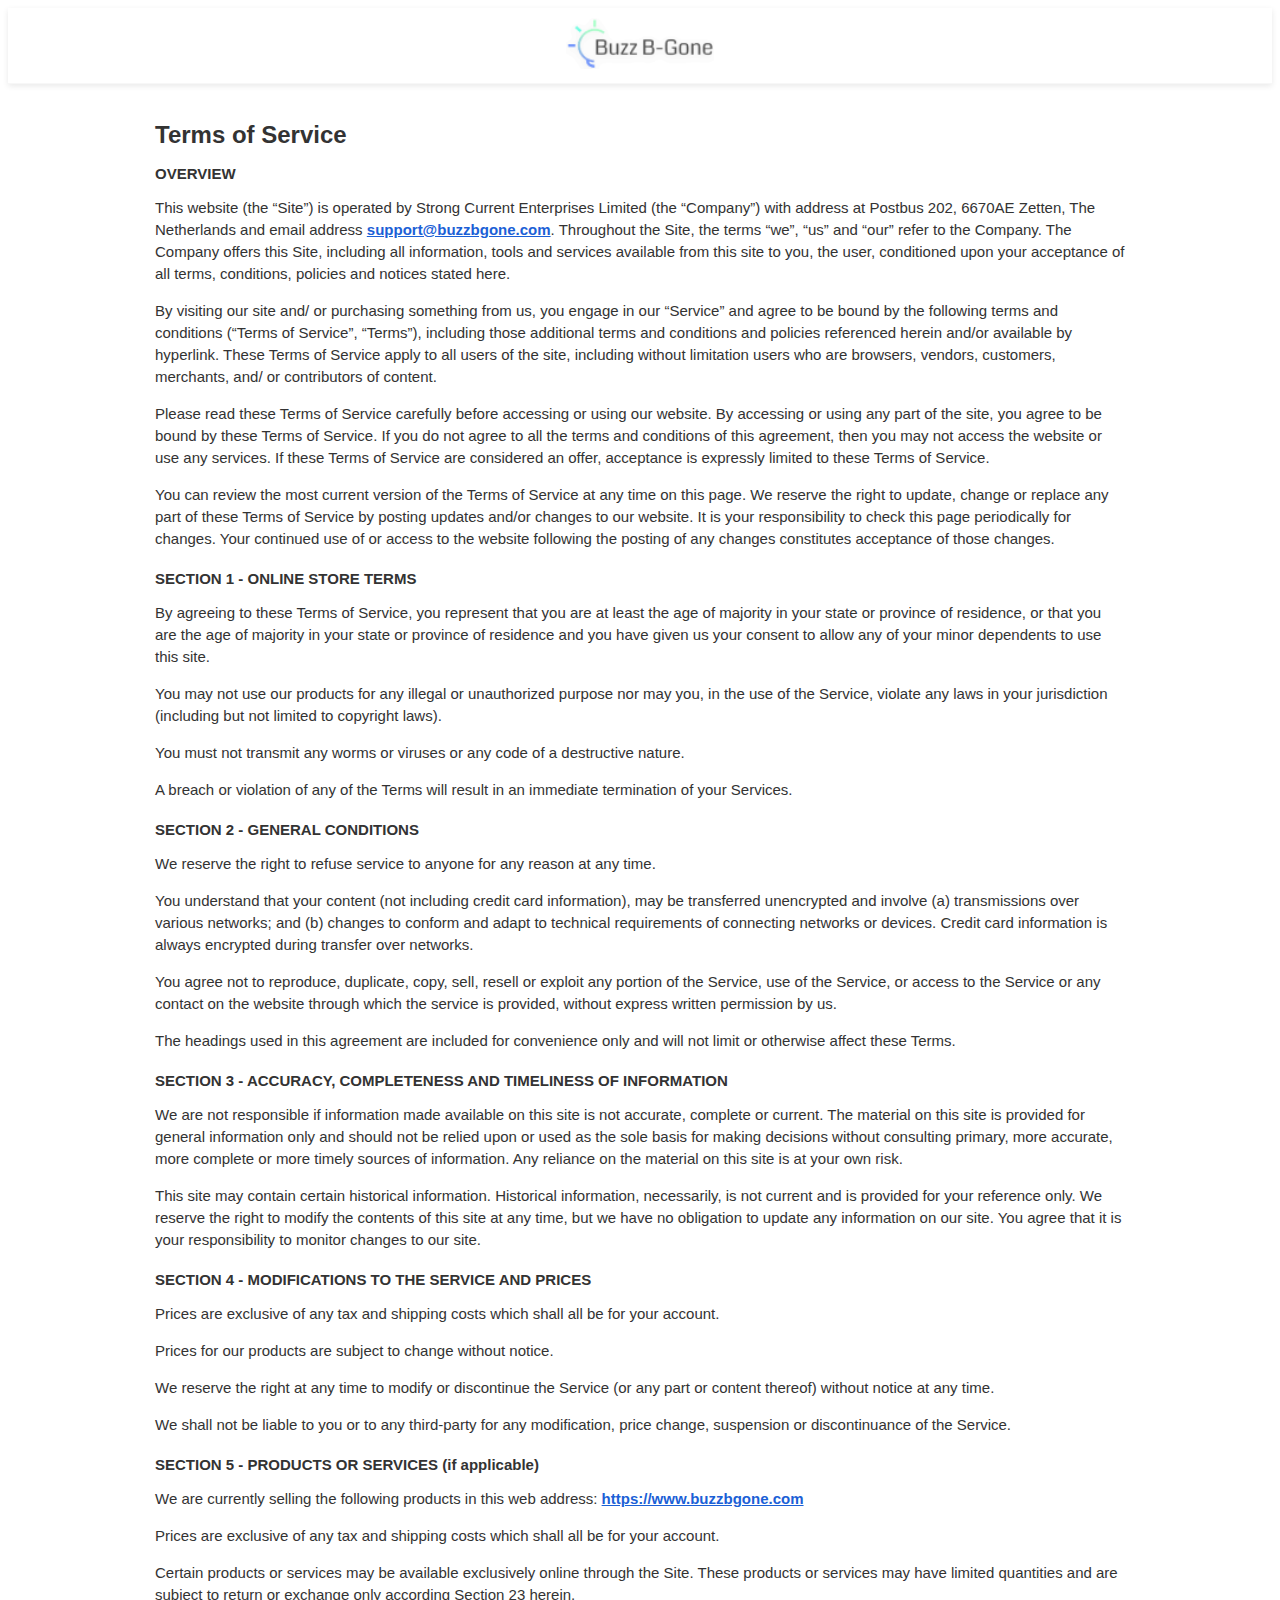
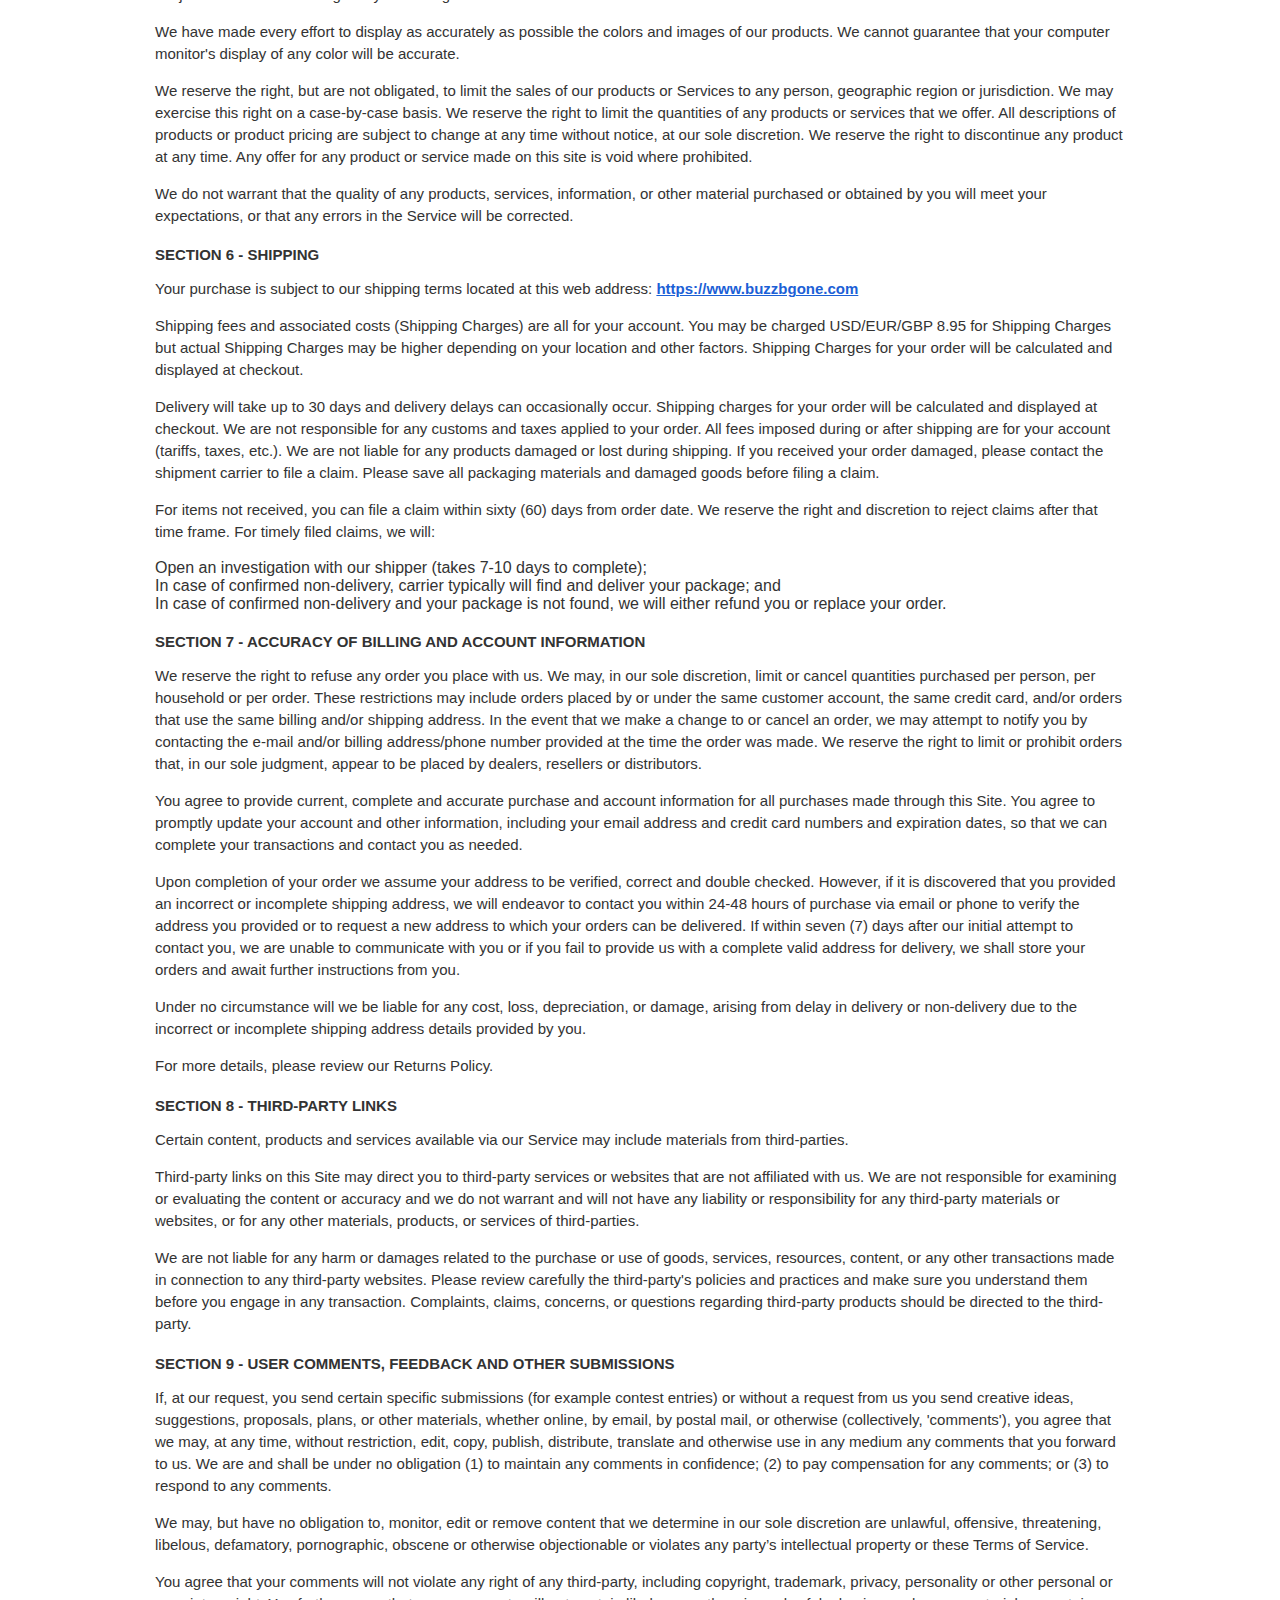
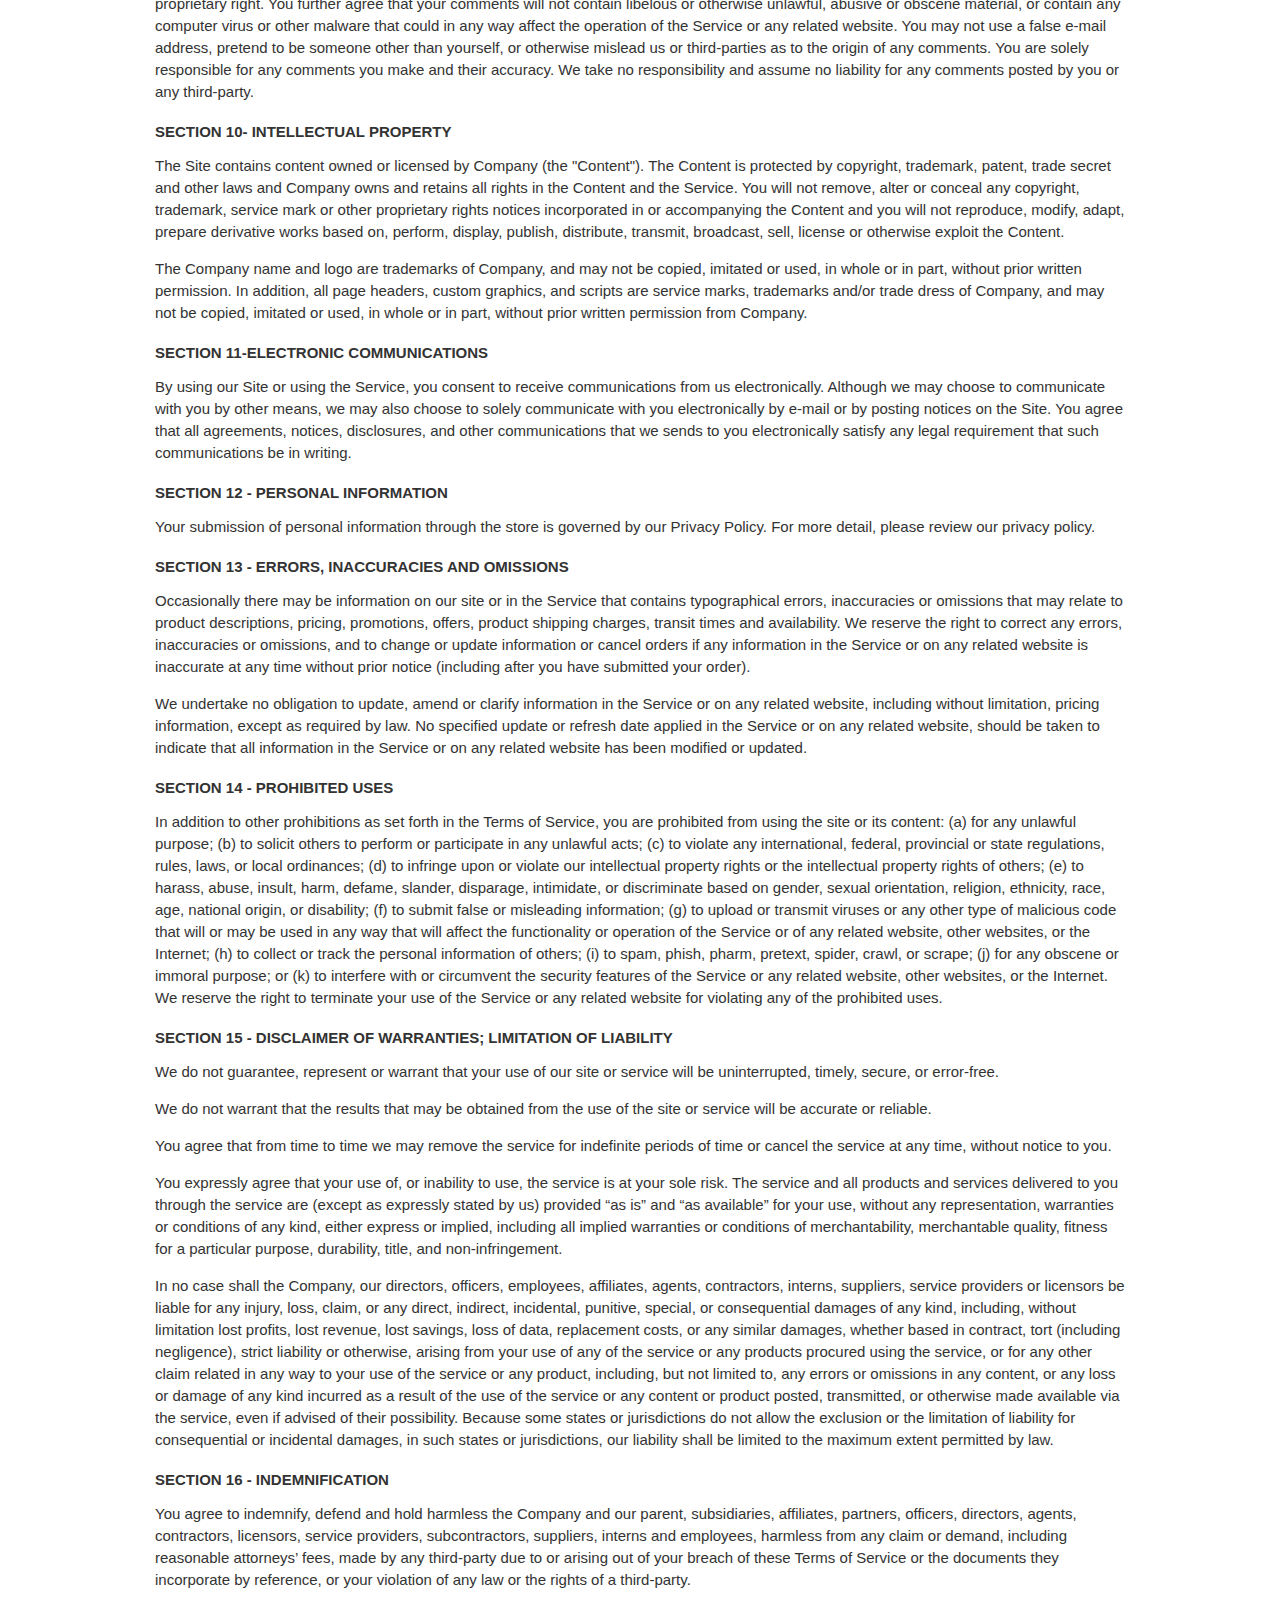
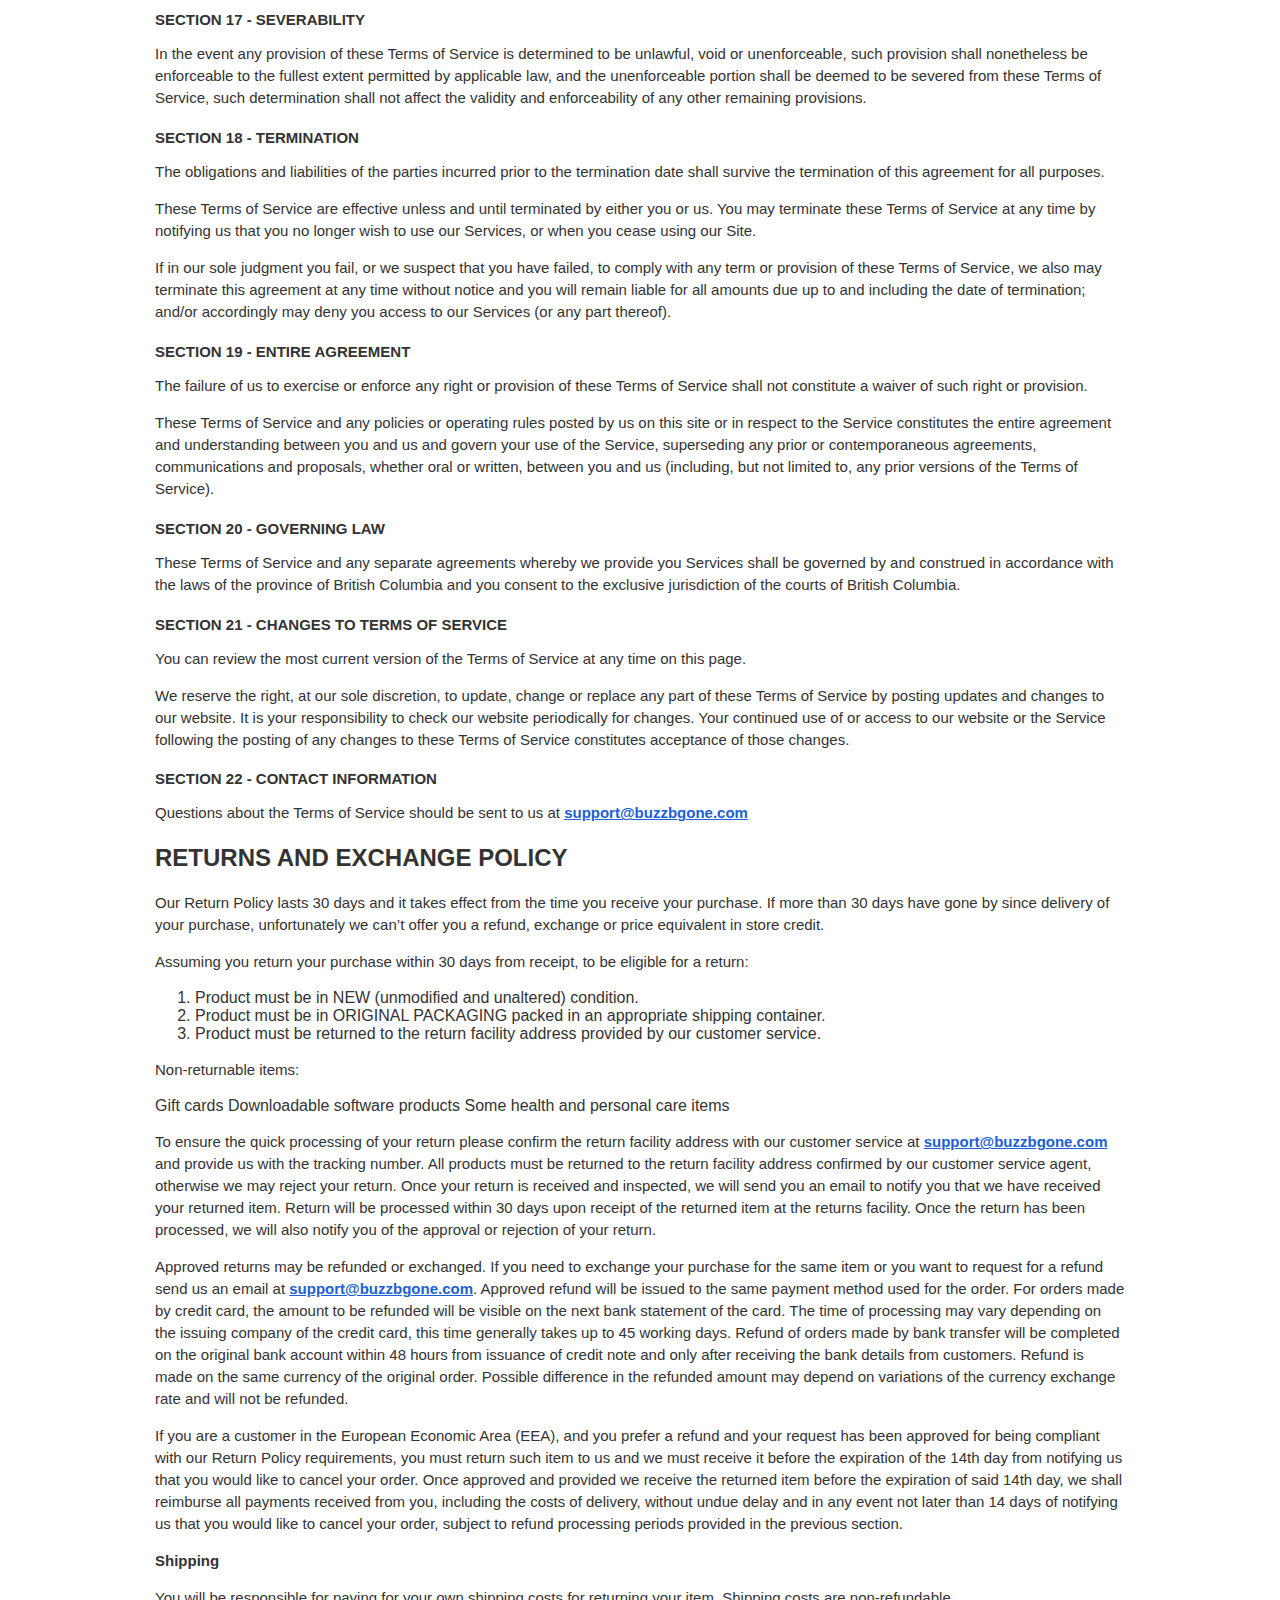
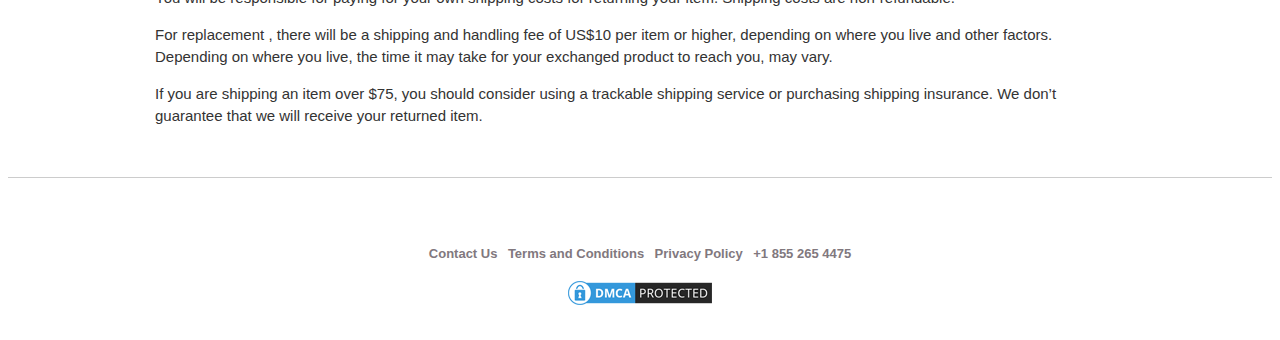
<file: Terms-of-Service.html>
<!DOCTYPE html>
<html lang="en" prefix="og: http://ogp.me/ns#">

<head>
    <meta charset="UTF-8">
    <meta name="viewport" content="width=device-width, initial-scale=1.0">
    <meta http-equiv="X-UA-Compatible" content="ie=edge">
    <!-- Site Title -->
    <meta property="og:image" content="assets/img/buzz-b-gone-2.png" />
    <meta property="og:title" content="Buzz B Gone Stop Mosquitos in Their Tracks" />
<meta property="og:description" content="Kill mosquitos by the thousands without lifting a finger or getting any bites!">
<meta name="description" content="Kill mosquitos by the thousands without lifting a finger or getting any bites!">
<meta name="keywords" content="Mosquitos, Kill mosquitos,  getting any bites!, mosquto killer, best moskito killer">
<meta name="author" content="Kill mosquitos">
    <title>Buzz B-Gone | Terms and Conditions</title>
    <meta name="viewport" content="width=device-width, initial-scale=1, minimum-scale=1.0, maximum-scale=1.0, minimal-ui, user-scalable=no">
    <meta charset="UTF-8">
    <link rel="shortcut icon" href="assets/img/favicon.ico" type="image/x-icon">


    <style>
  body{background:#fff;font-family:Helvetica,Arial,sans-serif;font-size:1rem;color:#333}.container{width:100%;max-width:970px;margin-left:auto;margin-right:auto;padding:0 15px}.term-wrap h1{margin-bottom:15px;font-size:24px;line-height:21px;color:#333;font-weight:700}p{font-size:15px;line-height:22px;margin-bottom:15px}.term-wrap h4{font-size:15px;margin-bottom:10px;color:#333;font-weight:700}a{color:#1b60d6;-webkit-transition:all .3s ease;-moz-transition:all .3s ease;-ms-transition:all .3s ease;-o-transition:all .3s ease;transition:all .3s ease;font-weight:700}header{position:relative;padding:5px 0;background:#fff;border-bottom:1px solid #f7f7f7;z-index:10;-webkit-box-shadow:0 2px 6px 0 rgba(0,0,0,.09);box-shadow:0 2px 6px 0 rgba(0,0,0,.09);margin-bottom:40px}.logo{text-align:center}.logo img{width:100%;max-width:148px;padding:5px 0}ul{padding:0;list-style:none}ul li{display:inline-block}ul li a{margin:0 3px;color:#81787e;font-size:13px;text-decoration:none}footer{text-align:center;padding-top:50px;padding-bottom:20px;border-top:1px solid #ccc;margin-top:50px}ul li a:hover{text-decoration:underline}
    </style>
  </head>
  <body>

    <div class="wrapper">
      <header>
        <div class="container">
          <div class="header-inner">
            <div class="logo">
              <img src="assets/img/logo.png" alt="buzzBgone">
            </div>
          </div>
        </div>
      </header>
      <main>
        <section class="section-1">
          <div class="container">
            <div class="wysiwyg-content term-wrap ">
              <h1>Terms of Service</h1>
              <h4>OVERVIEW</h4>
              <p>This website (the “Site”) is operated by&nbsp;Strong Current Enterprises Limited (the “Company”) with address at&nbsp;Postbus 202, 6670AE Zetten, The Netherlands and email address <a href="mailto:support@buzzbgone.com" class="no-tracking">support@buzzbgone.com</a>. Throughout the Site, the terms “we”, “us” and “our” refer to the Company. The Company offers this Site, including all information, tools and services available from this site to you, the user, conditioned upon your acceptance of all terms, conditions, policies and notices stated here.</p>
              <p>By visiting our site and/ or purchasing something from us, you engage in our “Service” and agree to be bound by the following terms and conditions (“Terms of Service”, “Terms”), including those additional terms and conditions and policies referenced herein and/or available by hyperlink. These Terms of Service apply to all users of the site, including without limitation users who are browsers, vendors, customers, merchants, and/ or contributors of content.</p>
              <p>Please read these Terms of Service carefully before accessing or using our website. By accessing or using any part of the site, you agree to be bound by these Terms of Service. If you do not agree to all the terms and conditions of this agreement, then you may not access the website or use any services. If these Terms of Service are considered an offer, acceptance is expressly limited to these Terms of Service.</p>
              <p>You can review the most current version of the Terms of Service at any time on this page. We reserve the right to update, change or replace any part of these Terms of Service by posting updates and/or changes to our website. It is your responsibility to check this page periodically for changes. Your continued use of or access to the website following the posting of any changes constitutes acceptance of those changes.</p>
              <h4>SECTION 1 - ONLINE STORE TERMS</h4>
              <p>By agreeing to these Terms of Service, you represent that you are at least the age of majority in your state or province of residence, or that you are the age of majority in your state or province of residence and you have given us your consent to allow any of your minor dependents to use this site.</p>
              <p>You may not use our products for any illegal or unauthorized purpose nor may you, in the use of the Service, violate any laws in your jurisdiction (including but not limited to copyright laws).</p>
              <p>You must not transmit any worms or viruses or any code of a destructive nature.</p>
              <p>A breach or violation of any of the Terms will result in an immediate termination of your Services.</p>
              <h4>SECTION 2 - GENERAL CONDITIONS</h4>
              <p>We reserve the right to refuse service to anyone for any reason at any time.</p>
              <p>You understand that your content (not including credit card information), may be transferred unencrypted and involve (a) transmissions over various networks; and (b) changes to conform and adapt to technical requirements of connecting networks or devices. Credit card information is always encrypted during transfer over networks.</p>
              <p>You agree not to reproduce, duplicate, copy, sell, resell or exploit any portion of the Service, use of the Service, or access to the Service or any contact on the website through which the service is provided, without express written permission by us.</p>
              <p>The headings used in this agreement are included for convenience only and will not limit or otherwise affect these Terms.</p>
              <h4>SECTION 3 - ACCURACY, COMPLETENESS AND TIMELINESS OF INFORMATION</h4>
              <p>We are not responsible if information made available on this site is not accurate, complete or current. The material on this site is provided for general information only and should not be relied upon or used as the sole basis for making decisions without consulting primary, more accurate, more complete or more timely sources of information. Any reliance on the material on this site is at your own risk.</p>
              <p>This site may contain certain historical information. Historical information, necessarily, is not current and is provided for your reference only. We reserve the right to modify the contents of this site at any time, but we have no obligation to update any information on our site. You agree that it is your responsibility to monitor changes to our site.</p>
              <h4>SECTION 4 - MODIFICATIONS TO THE SERVICE AND PRICES</h4>
              <p>Prices are exclusive of any tax and shipping costs which shall all be for your account.</p>
              <p>Prices for our products are subject to change without notice.</p>
              <p>We reserve the right at any time to modify or discontinue the Service (or any part or content thereof) without notice at any time.</p>
              <p>We shall not be liable to you or to any third-party for any modification, price change, suspension or discontinuance of the Service.</p>
              <h4>SECTION 5 - PRODUCTS OR SERVICES (if applicable)</h4>
              <p>We are currently selling the following products in this web address:&nbsp;<a href="index.html" title="https://www.buzzbgone.com">https://www.buzzbgone.com</a></p>
              <p>Prices are exclusive of any tax and shipping costs which shall all be for your account.</p>
              <p>Certain products or services may be available exclusively online through the Site. These products or services may have limited quantities and are subject to return or exchange only according Section 23 herein.</p>
              <p>We have made every effort to display as accurately as possible the colors and images of our products. We cannot guarantee that your computer monitor's display of any color will be accurate.</p>
              <p>We reserve the right, but are not obligated, to limit the sales of our products or Services to any person, geographic region or jurisdiction. We may exercise this right on a case-by-case basis. We reserve the right to limit the quantities of any products or services that we offer. All descriptions of products or product pricing are subject to change at any time without notice, at our sole discretion. We reserve the right to discontinue any product at any time. Any offer for any product or service made on this site is void where prohibited.</p>
              <p>We do not warrant that the quality of any products, services, information, or other material purchased or obtained by you will meet your expectations, or that any errors in the Service will be corrected.</p>
              <h4>SECTION 6 - SHIPPING</h4>
              <p>Your purchase is subject to our shipping terms located at this web address:&nbsp;<a href="index.html" title="https://www.buzzbgone.com">https://www.buzzbgone.com</a></p>
              <p>Shipping fees and associated costs (Shipping Charges) are all for your account. You may be charged USD/EUR/GBP 8.95 for Shipping Charges but actual Shipping Charges may be higher depending on your location and other factors. Shipping Charges for your order will be calculated and displayed at checkout.</p>
              <p>Delivery will take up to 30 days and delivery delays can occasionally occur. Shipping charges for your order will be calculated and displayed at checkout. We are not responsible for any customs and taxes applied to your order. All fees imposed during or after shipping are for your account (tariffs, taxes, etc.). We are not liable for any products damaged or lost during shipping. If you received your order damaged, please contact the shipment carrier to file a claim. Please save all packaging materials and damaged goods before filing a claim.</p>
              <p>For items not received, you can file a claim within sixty (60) days from order date. We reserve the right and discretion to reject claims after that time frame. For timely filed claims, we will:</p>
              <ul>
                <li>Open an investigation with our shipper (takes 7-10 days to complete);</li>
                <li>In case of confirmed non-delivery, carrier typically will find and deliver your package; and</li>
                <li>In case of confirmed non-delivery and your package is not found, we will either refund you or replace your order.</li>
              </ul>
              <h4>SECTION 7 - ACCURACY OF BILLING AND ACCOUNT INFORMATION</h4>
              <p>We reserve the right to refuse any order you place with us. We may, in our sole discretion, limit or cancel quantities purchased per person, per household or per order. These restrictions may include orders placed by or under the same customer account, the same credit card, and/or orders that use the same billing and/or shipping address. In the event that we make a change to or cancel an order, we may attempt to notify you by contacting the e-mail and/or billing address/phone number provided at the time the order was made. We reserve the right to limit or prohibit orders that, in our sole judgment, appear to be placed by dealers, resellers or distributors.</p>
              <p>You agree to provide current, complete and accurate purchase and account information for all purchases made through this Site. You agree to promptly update your account and other information, including your email address and credit card numbers and expiration dates, so that we can complete your transactions and contact you as needed.</p>
              <p>Upon completion of your order we assume your address to be verified, correct and double checked. However, if it is discovered that you provided an incorrect or incomplete shipping address, we will endeavor to contact you within 24-48 hours of purchase via email or phone to verify the address you provided or to request a new address to which your orders can be delivered. If within seven (7) days after our initial attempt to contact you, we are unable to communicate with you or if you fail to provide us with a complete valid address for delivery, we shall store your orders and await further instructions from you.</p>
              <p>Under no circumstance will we be liable for any cost, loss, depreciation, or damage, arising from delay in delivery or non-delivery due to the incorrect or incomplete shipping address details provided by you.</p>
              <p>For more details, please review our Returns Policy.</p>
              <h4>SECTION 8 - THIRD-PARTY LINKS</h4>
              <p>Certain content, products and services available via our Service may include materials from third-parties.</p>
              <p>Third-party links on this Site may direct you to third-party services or websites that are not affiliated with us. We are not responsible for examining or evaluating the content or accuracy and we do not warrant and will not have any liability or responsibility for any third-party materials or websites, or for any other materials, products, or services of third-parties.</p>
              <p>We are not liable for any harm or damages related to the purchase or use of goods, services, resources, content, or any other transactions made in connection&nbsp;to any third-party websites. Please review carefully the third-party's policies and practices and make sure you understand them before you engage in any transaction. Complaints, claims, concerns, or questions regarding third-party products should be directed to the third-party.</p>
              <h4>SECTION 9 - USER COMMENTS, FEEDBACK AND OTHER SUBMISSIONS</h4>
              <p>If, at our request, you send certain specific submissions (for example contest entries) or without a request from us you send creative ideas, suggestions, proposals, plans, or other materials, whether online, by email, by postal mail, or otherwise (collectively, 'comments'), you agree that we may, at any time, without restriction, edit, copy, publish, distribute, translate and otherwise use in any medium any comments that you forward to us. We are and shall be under no obligation (1) to maintain any comments in confidence; (2) to pay compensation for any comments; or (3) to respond to any comments.</p>
              <p>We may, but have no obligation to, monitor, edit or remove content that we determine in our sole discretion are unlawful, offensive, threatening, libelous, defamatory, pornographic, obscene or otherwise objectionable or violates any party’s intellectual property or these Terms of Service.</p>
              <p>You agree that your comments will not violate any right of any third-party, including copyright, trademark, privacy, personality or other personal or proprietary right. You further agree that your comments will not contain libelous or otherwise unlawful, abusive or obscene material, or contain any computer virus or other malware that could in any way affect the operation of the Service or any related website. You may not use a false e-mail address, pretend to be someone other than yourself, or otherwise mislead us or third-parties as to the origin of any comments. You are solely responsible for any comments you make and their accuracy. We take no responsibility and assume no liability for any comments posted by you or any third-party.</p>
              <h4>SECTION 10- INTELLECTUAL PROPERTY</h4>
              <p>The Site contains content owned or licensed by Company (the "Content"). The Content is protected by copyright, trademark, patent, trade secret and other laws and Company owns and retains all rights in the Content and the Service. You will not remove, alter or conceal any copyright, trademark, service mark or other proprietary rights notices incorporated in or accompanying the Content and you will not reproduce, modify, adapt, prepare derivative works based on, perform, display, publish, distribute, transmit, broadcast, sell, license or otherwise exploit the Content.</p>
              <p>The Company name and logo are trademarks of Company, and may not be copied, imitated or used, in whole or in part, without prior written permission. In addition, all page headers, custom graphics, and scripts are service marks, trademarks and/or trade dress of Company, and may not be copied, imitated or used, in whole or in part, without prior written permission from Company.</p>
              <h4>SECTION 11-ELECTRONIC COMMUNICATIONS</h4>
              <p>By using our Site or using the Service, you consent to receive communications from us electronically. Although we may choose to communicate with you by other means, we may also choose to solely communicate with you electronically by e-mail or by posting notices on the Site. You agree that all agreements, notices, disclosures, and other communications that we sends to you electronically satisfy any legal requirement that such communications be in writing.</p>
              <h4>SECTION 12 - PERSONAL INFORMATION</h4>
              <p>Your submission of personal information through the store is governed by our Privacy Policy. For more detail, please review our privacy policy.</p>
              <h4>SECTION 13 - ERRORS, INACCURACIES AND OMISSIONS</h4>
              <p>Occasionally there may be information on our site or in the Service that contains typographical errors, inaccuracies or omissions that may relate to product descriptions, pricing, promotions, offers, product shipping charges, transit times and availability. We reserve the right to correct any errors, inaccuracies or omissions, and to change or update information or cancel orders if any information in the Service or on any related website is inaccurate at any time without prior notice (including after you have submitted your order).</p>
              <p>We undertake no obligation to update, amend or clarify information in the Service or on any related website, including without limitation, pricing information, except as required by law. No specified update or refresh date applied in the Service or on any related website, should be taken to indicate that all information in the Service or on any related website has been modified or updated.</p>
              <h4>SECTION 14 - PROHIBITED USES</h4>
              <p>In addition to other prohibitions as set forth in the Terms of Service, you are prohibited from using the site or its content: (a) for any unlawful purpose; (b) to solicit others to perform or participate in any unlawful acts; (c) to violate any international, federal, provincial or state regulations, rules, laws, or local ordinances; (d) to infringe upon or violate our intellectual property rights or the intellectual property rights of others; (e) to harass, abuse, insult, harm, defame, slander, disparage, intimidate, or discriminate based on gender, sexual orientation, religion, ethnicity, race, age, national origin, or disability; (f) to submit false or misleading information; (g) to upload or transmit viruses or any other type of malicious code that will or may be used in any way that will affect the functionality or operation of the Service or of any related website, other websites, or the Internet; (h) to collect or track the personal information of others; (i) to spam, phish, pharm, pretext, spider, crawl, or scrape; (j) for any obscene or immoral purpose; or (k) to interfere with or circumvent the security features of the Service or any related website, other websites, or the Internet. We reserve the right to terminate your use of the Service or any related website for violating any of the prohibited uses.</p>
              <h4>SECTION 15 - DISCLAIMER OF WARRANTIES; LIMITATION OF LIABILITY</h4>
              <p>We do not guarantee, represent or warrant that your use of our site or service will be uninterrupted, timely, secure, or error-free.</p>
              <p>We do not warrant that the results that may be obtained from the use of the site or service will be accurate or reliable.</p>
              <p>You agree that from time to time we may remove the service for indefinite periods of time or cancel the service at any time, without notice to you.</p>
              <p>You expressly agree that your use of, or inability to use, the service is at your sole risk. The service and all products and services delivered to you through the service are (except as expressly stated by us) provided “as is” and “as available” for your use, without any representation, warranties or conditions of any kind, either express or implied, including all implied warranties or conditions of merchantability, merchantable quality, fitness for a particular purpose, durability, title, and non-infringement.</p>
              <p>In no case shall the Company, our directors, officers, employees, affiliates, agents, contractors, interns, suppliers, service providers or licensors be liable for any injury, loss, claim, or any direct, indirect, incidental, punitive, special, or consequential damages of any kind, including, without limitation lost profits, lost revenue, lost savings, loss of data, replacement costs, or any similar damages, whether based in contract, tort (including negligence), strict liability or otherwise, arising from your use of any of the service or any products procured using the service, or for any other claim related in any way to your use of the service or any product, including, but not limited to, any errors or omissions in any content, or any loss or damage of any kind incurred as a result of the use of the service or any content or product posted, transmitted, or otherwise made available via the service, even if advised of their possibility. Because some states or jurisdictions do not allow the exclusion or the limitation of liability for consequential or incidental damages, in such states or jurisdictions, our liability shall be limited to the maximum extent permitted by law.</p>
              <h4>SECTION 16 - INDEMNIFICATION</h4>
              <p>You agree to indemnify, defend and hold harmless the Company and our parent, subsidiaries, affiliates, partners, officers, directors, agents, contractors, licensors, service providers, subcontractors, suppliers, interns and employees, harmless from any claim or demand, including reasonable attorneys’ fees, made by any third-party due to or arising out of your breach of these Terms of Service or the documents they incorporate by reference, or your violation of any law or the rights of a third-party.</p>
              <h4>SECTION 17 - SEVERABILITY</h4>
              <p>In the event any provision of these Terms of Service is determined to be unlawful, void or unenforceable, such provision shall nonetheless be enforceable to the fullest extent permitted by applicable law, and the unenforceable portion shall be deemed to be severed from these Terms of Service, such determination shall not affect the validity and enforceability of any other remaining provisions.</p>
              <h4>SECTION 18 - TERMINATION</h4>
              <p>The obligations and liabilities of the parties incurred prior to the termination date shall survive the termination of this agreement for all purposes.</p>
              <p>These Terms of Service are effective unless and until terminated by either you or us. You may terminate these Terms of Service at any time by notifying us that you no longer wish to use our Services, or when you cease using our Site.</p>
              <p>If in our sole judgment you fail, or we suspect that you have failed, to comply with any term or provision of these Terms of Service, we also may terminate this agreement at any time without notice and you will remain liable for all amounts due up to and including the date of termination; and/or accordingly may deny you access to our Services (or any part thereof).</p>
              <h4>SECTION 19 - ENTIRE AGREEMENT</h4>
              <p>The failure of us to exercise or enforce any right or provision of these Terms of Service shall not constitute a waiver of such right or provision.</p>
              <p>These Terms of Service and any policies or operating rules posted by us on this site or in respect to the Service constitutes the entire agreement and understanding between you and us and govern your use of the Service, superseding any prior or contemporaneous agreements, communications and proposals, whether oral or written, between you and us (including, but not limited to, any prior versions of the Terms of Service).</p>
              <h4>SECTION 20 - GOVERNING LAW</h4>
              <p>These Terms of Service and any separate agreements whereby we provide you Services shall be governed by and construed in accordance with the laws of the province of British Columbia and you consent to the exclusive jurisdiction of the courts of British Columbia.</p>
              <h4>SECTION 21 - CHANGES TO TERMS OF SERVICE</h4>
              <p>You can review the most current version of the Terms of Service at any time on this page.</p>
              <p>We reserve the right, at our sole discretion, to update, change or replace any part of these Terms of Service by posting updates and changes to our website. It is your responsibility to check our website periodically for changes. Your continued use of or access to our website or the Service following the posting of any changes to these Terms of Service constitutes acceptance of those changes.</p>
              <h4>SECTION 22 - CONTACT INFORMATION</h4>
              <p>Questions about the Terms of Service should be sent to us at&nbsp;<a href="mailto:support@buzzbgone.com" class="no-tracking">support@buzzbgone.com</a></p>
              <h2>RETURNS AND EXCHANGE POLICY</h2>
              <p>Our Return Policy lasts 30 days and it takes effect from the time you receive your purchase. If more than 30 days have gone by since delivery of your purchase, unfortunately we can’t offer you a refund, exchange or price equivalent in store credit.</p>
              <p>Assuming you return your purchase within 30 days from receipt, to be eligible for a return:</p>
              <ol>
                <li>Product must be in NEW (unmodified and unaltered) condition.</li>
                <li>Product must be in ORIGINAL PACKAGING packed in an appropriate shipping container.</li>
                <li>Product must be returned to the return facility address provided by our customer service.</li>
              </ol>
              <p>Non-returnable items:</p>
              <ul style="list-style-type: disc;">
                <li>Gift cards</li>
                <li>Downloadable software products</li>
                <li>Some health and personal care items</li>
              </ul>
              <p>To ensure the quick processing of your return please confirm the return facility address with our customer service at&nbsp;<a href="mailto:support@buzzbgone.com">support@buzzbgone.com</a> and provide us with the tracking number. All products must be returned to the return facility address confirmed by our customer service agent, otherwise we may reject your return. Once your return is received and inspected, we will send you an email to notify you that we have received your returned item. Return will be processed within 30 days upon receipt of the returned item at the returns facility. Once the return has been processed, we will also notify you of the approval or rejection of your return.</p>
              <p>Approved returns may be refunded or exchanged. If you need to exchange your purchase for the same item or you want to request for a refund send us an email at&nbsp;<a href="mailto:support@buzzbgone.com">support@buzzbgone.com</a>. Approved refund will be issued to the same payment method used for the order. For orders made by credit card, the amount to be refunded will be visible on the next bank statement of the card. The time of processing may vary depending on the issuing company of the credit card, this time generally takes up to 45 working days. Refund of orders made by bank transfer will be completed on the original bank account within 48 hours from issuance of credit note and only after receiving the bank details from customers. Refund is made on the same currency of the original order. Possible difference in the refunded amount may depend on variations of the currency exchange rate and will not be refunded.</p>
              <p>If you are a customer in the European Economic Area (EEA), and you prefer a refund and your request has been approved for being compliant with our Return Policy requirements, you must return such item to us and we must receive it before the expiration of the 14th day from notifying us that you would like to cancel your order. Once approved and provided we receive the returned item before the expiration of said 14th day, we shall reimburse all payments received from you, including the costs of delivery, without undue delay and in any event not later than 14 days of notifying us that you would like to cancel your order, subject to refund processing periods provided in the previous section.</p>
              <p><strong>Shipping</strong></p>
              <p>You will be responsible for paying for your own shipping costs for returning your item. Shipping costs are non-refundable.</p>
              <p>For replacement , there will be a shipping and handling fee of US$10 per item or higher, depending on where you live and other factors. Depending on where you live, the time it may take for your exchanged product to reach you, may vary.</p>
              <p>If you are shipping an item over $75, you should consider using a trackable shipping service or purchasing shipping insurance. We don’t guarantee that we will receive your returned item.</p>
            </div>

         
          </div> <!--/container-->
        </section> <!-- /row-wrapper-->

      </main>
      <footer>
        <div class="container">
          <div class="nav-footer">
            <ul>
              <li>
                <a href="contact-us.html" target="_blank" class="navfooter-contact-us">Contact Us</a>
              </li>
              <li>
                <a href="Terms-of-Service.html" target="_blank" class="navfooter-terms">Terms and Conditions</a>
              </li>
              <li>
                <a href="policy.html" target="_blank" class="navfooter-privacy">Privacy Policy</a>
              </li>

              <li>
                <a href="tel:18552654475" target="_blank" class="no-tracking navfooter-number">+1 855 265 4475</a>
              </li>
            </ul>
          </div>
          <div class="DMCA_Logo">
            <a class="no-tracking" href="https://www.dmca.com/Protection/Status.aspx?ID=ef1fadd9-e577-4b7f-ac63-515756019c06" title="DMCA.com Protection Status" target="_blank">
              <img src="assets/img/dmca-badge.png"  alt="DMCA.com Protection Status">
            </a>
          </div>
         
        </div>
      </footer>
    </div>


  </body>
</html>
</file>
<file: assets/css/style.css>
/* Google Fonts */
/* @import url('https://fonts.googleapis.com/css2?family=Montserrat:wght@400;500;600;700&display=swap'); */

/* 
  font-family: 'Josefin Sans', sans-serif;
  font-family: 'Poppins', sans-serif;
*/


/************** Default CSS **************/
html{
  width: 100%;
  height: 100%;
}
body {
  position:relative;
  font-family:  sans-serif;
  font-weight: normal;
  font-style: normal;
  background-color: #fff;
  color: #000;
  width: 100%;
  height: 100%;
  overflow-x: hidden;
  overflow-x: hidden !important;
  counter-reset: section;
}

a,
.button,
button {
  -webkit-transition: all 0.3s ease-out 0s;
  -o-transition: all 0.3s ease-out 0s;
  transition: all 0.3s ease-out 0s;
}

a:hover {
  text-decoration: none;
}

a:focus,
button:focus,
input:focus,
textarea:focus {
  text-decoration: none;
  outline: none;
}

button {
  cursor: pointer
}

ul,
ol {
  margin: 0px;
  padding: 0px;
}

li {
  list-style: none
}

h1,
h2,
h3,
h4,
h5,
h6 {
  font-family:  sans-serif;
  font-style: normal;
  color: #000;
  text-transform: capitalize;
  margin-top: 0px;
  font-weight: 700;
}

h1 {
  font-family: Montserrat,sans-serif;
  color: #FFF;
  font-size: 38px;
  line-height: 48px;
  text-shadow: 0 1px 6px rgba(0,0,0,.5);
}
.h1{
  font-family: Montserrat,sans-serif;
  color: #FFF;
  font-size: 38px;
  line-height: 48px;
  text-shadow: 0 1px 6px rgba(0,0,0,.5);
}
h2 {
  color: #000;
  font-size: 34px;
  font-weight: 700;
  letter-spacing: 0;
  line-height: 44px;
  margin-bottom: 20px;
}

h3 {
  font-size: 24px;
}

h4 {
  font-size: 22px;
}

h5 {
  font-size: 18px;
}

h6 {
  font-size: 16px;
}

p {
 font-family:  sans-serif;
 color: #222;
 font-size: 16px;
 font-weight: 300;
 letter-spacing: 0;
 line-height: 26px;
 margin-bottom: 25px;
}


a {
  font-family:  sans-serif;
  color: #fff;
  font-size: 22px;
  line-height: 30px;
  font-weight: 700;

}
b, strong {
  font-weight: bold !important;
}
/************** Default CSS End **************/
.custom-btn{
  border-radius: 5px;
  background: -webkit-gradient(linear,left top, left bottom,color-stop(0, #FA8364),to(#FF4E49));
  background: -o-linear-gradient(top,#FA8364 0,#FF4E49 100%);
  background: linear-gradient(180deg,#FA8364 0,#FF4E49 100%);
  -webkit-box-shadow: 0 2px 10px 0 rgba(0,0,0,.35);
          box-shadow: 0 2px 10px 0 rgba(0,0,0,.35);
  color: #FFF;
  font-size: 22px;
  line-height: 25px;
  text-align: center;
  padding: 18px 10px;
  display: block;
  text-decoration: none;
  text-transform: uppercase;
}
.custom-btn:hover{
      background-color: #07893A;
      color: #fff;
}

.section-titleh2::after {
    width: 100%;
    max-width: 70px;
    border-bottom: 4px solid #00AEEF;
    content: "";
}

.sky{
  color: rgb(0, 174, 239);
}
.yellow{
  color: rgb(254, 238, 0);
}

.custom-container {
    max-width: 1000px;
    margin: 0 auto;
}


/************** Template CSS **************/
.header-left {
    display: -webkit-box;
    display: -ms-flexbox;
    display: flex;
}
.logo img {
    max-width: 125px;
}
.right-contact-info{
  text-align: right;
}
.right-contact-info .about-a {
  color: #000;
  font-family: Helvetica;
  font-size: 14px;
  letter-spacing: 0;
  line-height: 17px;
  text-align: right;
}
.header-left span {
    padding-left: 12px;
    margin-left: 20px;
    border-left: 1px solid #000;
}


/* banner sectoin  */
.banner-section {
  padding-top: 80px;
    background-image: url(../img/buzz-b-gone-1.jpg);
    background-repeat: no-repeat;
    background-size: cover;
    background-position: bottom center;
    position: relative;
}
.header-title {
    position: relative;
    padding: 25px 0px;
}

.header-title p {
  font-size: 26px;
  font-weight: 500;
  letter-spacing: 0;
  line-height: 34px;
  margin-bottom: 10px;
  margin-top: 15px;
}

.list-item ul li {
  font-size: 15px;
  position: relative;
  padding-left: 40px;
  margin-bottom: 20px;
  font-weight: 600;
}
.list-item ul li:before {
  content: "";
  background-image: url(../img/check.png);
  height: 26px;
  width: 26px;
  position: absolute;
  left: 0;
  top: 0;
  background-size: cover;
}
.list-item h5 {
  font-size: 16px;
  margin-top: 35px;
  margin-bottom: 25px;
}
.list-item a {
    margin-top: 20px;
    margin-bottom:40px;
}
.banner-right-img img {
  width: 100%;
  max-width: 500px;
}
a.custom-btn.header-btn {
  max-width: 465px;
}
.banner-right-img {
  height: 100%;
  width: 100%;
  display: -webkit-box;
  display: -ms-flexbox;
  display: flex;
}
/* header bottom  */
.header-bottom {
    background: #819EF1;
    padding: 15px 0px;
}

.header-bottom p {
  font-size: 19px;
  line-height: 28px;
  text-align: center;
  color: #fff;
  margin-bottom: 0px;
  font-weight: 600;
}
.main-quality {
    /* display: flex; */
    text-align: center;
    width: 100%;
}

.imgandheading img {
    display: inline-block;
    max-width: 62px;
}
img.guranteed {
  max-width: 48px;
}
.quality-description {
    margin-left: 0;
    max-width: 100%;
}

.quality-description h3 {
    font-weight: 700;
    color: #7AB8C0;
    font-size: 22px;
    line-height: 32px;
    margin: 15px auto 5px;
}
.quality-description p { color: #545454; font-size: 16px; font-weight: 500; letter-spacing: 0; line-height: 24px; text-align: center; margin: auto; max-width: 300px; }
img.easy-car {
  max-width: 87px;
}
img.gurantee {
  max-width: 48px;
}
/* product description  */
.col-md-6.pl-md-0 {
    background: #094072;
    display: -webkit-box;
    display: -ms-flexbox;
    display: flex;
    -webkit-box-align: center;
        -ms-flex-align: center;
            align-items: center;
}
.imgborder-top {
  border-top: 2px solid #33333373;
}
.right-side-product-des p {
    color: #fff;
    line-height: 26px;
}

.right-side-product-des {
    padding: 30px 50px;
    max-width: 70%;
}

.right-side-product-des .sky {
    color: rgb(0, 174, 239);
    font-weight: 700;
    font-size: 20px;
    position: relative;
    padding-top: 17px;
    margin-top: 24px;
        margin-bottom: 0px;
}

.right-side-product-des .sky:after {
    position: absolute;
    content: "";
    width: 70px;
    height: 5px;
    background: #00AEEF;
    left: 0;
    top: 0;
}

/* level  */
.section-title h2 {
    text-align: center;
    position: relative;
    padding-bottom: 15px;
}

.customer-say {
  padding: 90px 0;
  position: relative;
  background-image: url(../img/buzz-b-gone-12.jpg);
  background-repeat: no-repeat;
  background-position: top center;
  background-size: cover;
}
.customer-say-des {
  margin: 0 auto;
  text-align: center;
  position: relative;
  max-width: 940px;
}
.customer-say-des h3 {
  color: #FFF;
  font-size: 25px;
  font-style: italic;
  line-height: 43px;
}
.customer-say-des p {
  max-width: 668px;
  margin: 0 auto;
}
.customer-say-des:before {
  background-image: url(../img/quote.png);
  height: 68px;
  width: 68px;
  position: absolute;
  top: -5px;
  background-size: cover;
  background-repeat: no-repeat;
  content: "";
  left: 0;
  -webkit-transform: scaleY(-1);
      -ms-transform: scaleY(-1);
          transform: scaleY(-1);
}
.customer-say-des:after {
  background-image: url(../img/quote.png);
  height: 68px;
  width: 68px;
  position: absolute;
  top: -5px;
  background-size: cover;
  background-repeat: no-repeat;
  content: "";
  right: 0;
  -webkit-transform: rotate(180deg);
      -ms-transform: rotate(180deg);
          transform: rotate(180deg);
}
.customer-say-des a {
  display: inline-block;
  padding: 15px 30px;
}
.dangerous-mosqetos h2 {color: #000;font-size: 34px;font-weight: 700;letter-spacing: 0;line-height: 44px;margin-bottom: 20px;}
.dangerous-img {
  text-align: center;
}
.dangerous-img img {
  width: 100%;
  max-width: 370px;
}
.BuzzBGone-info {
  max-width: 510px;
  margin-left: 40%;
}
.BuzzBGone-trap {
  background: #9EE3D3;
  padding: 90px 0px;
  display: -webkit-box;
  display: -ms-flexbox;
  display: flex;
  -webkit-box-pack: center;
      -ms-flex-pack: center;
          justify-content: center;
  position: relative;
  width: 100%;
}
.BuzzBGone-trap:before {
  position: absolute;
  content: "";
  background-image: url(../img/buzz-b-gone-7.png);
  width: 814px;
  height: 514px;
  left: 0;
  bottom: 0;
}
.BuzzBGone-plug {
  background: #98D3DB;
  padding-top: 30px;
}

.BuzzBGone-plug-info {
  max-width: 460px;
  margin-left: auto;
}

.BuzzBGone-safe-img {
  text-align: center;
}

.BuzzBGone-safe-info {
  max-width: 435px;
}

.BuzzBGone-safe-img img {
  display: block;
  width: 100%;
  max-width: 400px;
  margin-left: auto;
  margin-right: 25px;
}

.BuzzBGone-safe {
  padding-top: 20px;
  padding-bottom: 60px;
}

.BuzzBGone-safe-info p {
  margin: 0;
}

a.custom-btn.inline-block {
  display: inline-block;
  padding: 20px 30px;
}

.limited-offer {
  padding: 80px 0;
  text-align: center;
  background-image: url(../img/buzz-b-gone-10.jpg);
  background-repeat: no-repeat;
  background-size: cover;
  background-position: center center;
}

.limited-offer h2 {
  color: #FFF;
  font-size: 34px;
  line-height: 44px;
  margin-bottom: 30px;
}
.level-img {
  max-width: 200px;
  width: 100%;
  position: relative;
  margin: 0 auto;
}
.level-img:before {
  counter-increment: section;
  position: absolute;
  left: 0;
  top: 0;
  width: 50px;
  height: 50px;
  content: counter(section);
  border-radius: 50%;
  background: -o-linear-gradient(307.78deg,#C3E2F3 0,#90C1E2 100%);
  background: linear-gradient(142.22deg,#C3E2F3 0,#90C1E2 100%);
  font-size: 25px;
  color: #fff;
  border: 3px solid #FFF;
  font-weight: 900;
  line-height: 43px;
}
.level-img img {
  width: 100%;
}
.leve-des.mt-4 {
  max-width: 230px;
  margin: 0 auto;
}

.kills-mosquitos-wrap {
  background-color: #9EE3D3;
  padding: 90px 0;
  position: relative;
  background-image: url(../img/buzz-b-gone-11.png);
  background-repeat: no-repeat;
  background-position: right -2px center;
  background-size: contain;
}
/* rating  */
.total-rating {
    display: -webkit-box;
    display: -ms-flexbox;
    display: flex;
}

.left-rating h5 {
    font-size: 55px;
}

.left-rating img {
    max-width: 108px;
}

.right-rating {
    padding-left: 45px;
}
.single-rating img {
    width: 100%;
    max-width: 110px;
    padding-bottom: 5px;
    padding-bottom: 8px;
}

.single-rating p:first-child {
    margin-bottom: 5px;
}

.single-rating {
    width: 76%;
    padding-bottom: 20px;
}
.single-rating p:last-child {
    color: #595959;
}
.left-rating p {
    color: #595959;
}
.left-rating {
    padding-top: 10px;
}

.bottom-banner {
  padding: 44px 0 150px;
  background-image: url(../img/buzz-b-gone-tree.png),-o-linear-gradient(269.6deg,#AAFEC8 0,#819EF1 100%);
  background-image: url(../img/buzz-b-gone-tree.png),linear-gradient(180.4deg,#AAFEC8 0,#819EF1 100%);
  position: relative;
  background-position: left bottom;
  background-repeat: no-repeat;
}

.footer-text {
    display: -webkit-box;
    display: -ms-flexbox;
    display: flex;
    -webkit-box-pack: justify;
        -ms-flex-pack: justify;
            justify-content: space-between;
}

.footer-text ul li {
    display: inline-block;
}

.footer-text ul li a {
    color: #9B9B9B;
    font-size: 16px;
    font-weight: 400;
}

.footer-text p {
    margin: 0;
    color: #9B9B9B;
}
.stickys{
   position: fixed;
  top: 0;
  width: 100%;
  background: #fff;
  z-index: 88888;
  -webkit-box-shadow: 1px 1px 7px rgba(0,0,0,.18);
          box-shadow: 1px 1px 7px rgba(0,0,0,.18);
}
a.custom-btn.button-a.d-none.d-block {
  font-size: 18px;
  max-width: 330px;
  padding: 10px 10px;
}
header.py-3.stickys {
  padding: 8px !important;
}
.button-as{
  opacity: 1;
}


.bottom-left-img img {
  max-width: 500px;
  width: 100%;
  margin-top: -70px;
}
.footer-button {
    background: rgba(31, 29, 29, 0.8);
    display: -webkit-box;
    display: -ms-flexbox;
    display: flex;
    -webkit-box-pack: center;
        -ms-flex-pack: center;
            justify-content: center;
    background-color: rgba(0,0,0,.8);
    padding: 8px 0;
    position: fixed;
    left: 0;
    right: 0;
    z-index: 10;
    bottom: 0;
}
.footer-wrap {
  background: #303030;
}
.footer-text ul li a:hover {
  text-decoration: underline;
}
/************** Template CSS End **************/


/* Modal */

.modal_section {
  width: 350px;
  position: fixed;
  bottom: 15px;
  left: 15px;
  background-color: #D7FBEC;
  -webkit-box-shadow: 0 0 5px #6f6f6f;
          box-shadow: 0 0 5px #6f6f6f;
  border-radius: 5px;
  -webkit-border-radius: 5px;
  -moz-border-radius: 5px;
  -ms-border-radius: 5px;
  -o-border-radius: 5px;
  -webkit-transform: translateX(-110%);
      -ms-transform: translateX(-110%);
          transform: translateX(-110%);
  -webkit-transition: -webkit-transform .8s ease;
  transition: -webkit-transform .8s ease;
  -o-transition: transform .8s ease;
  transition: transform .8s ease;
  transition: transform .8s ease, -webkit-transform .8s ease;
}



.modal_section.show {
  -webkit-transform: translateX(0);
      -ms-transform: translateX(0);
          transform: translateX(0);
}
.modal_img {
  background-color: #fff;
  margin-right: 10px;
  padding: 15px 10px 10px 24px;
  width: 150px;
  max-height: 140px;
}
.modal_img img {
  width: 100%;
  height: 100%;
}
.modal_content {
  padding: 20px 10px 5px 0;
  width: 100%;
}

.modal_content p {
  font-size: .867rem;
  margin-bottom: 10px;
  color: #000;
}

.modal_content span {
  font-size: 13px;
  color: #000;
}

/* Modal end */
</file>
<file: assets/css/responsive.css>
/* ***Responsive media query*** */

/* Extra large devices (large desktops, 1200px and up) */
@media (min-width: 1200px) and (max-width:1500px){ 
    
}

/* Large devices (desktops, 992px and up) */
@media (min-width: 992px) and (max-width: 1199.98px) { 
   a.custom-btn.button-a {
    font-size: 20px;
}

.footer-text {
    padding: 0px 25px;
}
.right-side-product-des p {
    line-height: 22px;
}
.right-side-product-des {
    /* padding: 30px 17px; */
    max-width: 100%;
}
.container {
    padding: 0 !important;
}
.col-sm-12,.col-md-6,.col-12{
	padding: 0 !important;
}
.level-img.text-center img {
    width: 100%;
    max-width: 200px;
}
.row.pt-4 {
    width: 100%;
}

.bottom-banner-text h2 {
    font-size: 31px;
}
.banner-section .header-title {
    padding-left: 20px;
}
.banner-section .list-item {
    padding-left: 20px;
}
header.py-3 {
    padding-left: 20px;
    padding-right: 20px;
}
.banner-section {
    background-size: 100% 100%;
}
section.Quality {
    padding: 35px 0px;
}
.rating-section{
	padding: 30px 0px;
}
a.custom-btn.button-a.d-none.d-block {
    font-size: 16px;
    max-width: 100%;
    padding: 10px 7px;
}
.banner-right-img {
    place-items: flex-end;
}
.banner-right-img img {
    width: 100%;
    max-width: 500px;
}
.BuzzBGone-trap:before {
    width: 100%;
    height: 460px;
    left: -16%;
    bottom: 0;
    background-size: contain;
    background-repeat: no-repeat;
}
}


@media (max-width: 1000px){
	.container {
    padding: 0 !important;
}
.col-sm-12,.col-md-6,.col-12{
	padding: 0 !important;
}
.row.pt-4 {
    width: 100%;
    margin-left: 0px;
    margin-right: 0px;
}
section.Quality {
    padding: 35px 0px;
}
.rating-section{
	padding: 30px 0px;
}
.container, .container-md, .container-sm {
    max-width: 100%;
}
header.py-3 {
    padding-left: 20px;
    padding-right: 20px;
}
a.custom-btn.button-a {
    font-size: 18px;
    width: 90%;
    font-weight: bold;
}
.banner-section .header-title {
    padding-left: 25px;
}
.banner-section .list-item {
    padding-left: 25px;
}
.header-title h1 {
    font-size: 26px;
}
.header-title h2 {
    font-size: 26px;
}
.header-title p {
    font-size: 22px;
}
.banner-section {
    background-size: 100% 100%;
}
.main-quality {
    display: block;
    text-align: center;
}
.quality-description {
    margin-left: 0;
    max-width: 100%;

}
.custom-container {
    padding: 0px 25px;
}
.imgandheading {
    height: 62px;
}
.right-side-product-des {
    padding: 12px 15px;
    max-width: 100%;
}
.right-side-product-des p {
    line-height: 22px;
    font-size: 15px;
}
.right-side-product-des .sky {
    color: rgb(0, 174, 239);
    font-weight: 700;
    font-size: 18px;
    position: relative;
    padding-top: 14px;
    margin-top: 16px;
    margin-bottom: 0px;
}
.leve-des.mt-3 h4 {
    font-size: 20px;
}
}

@media (min-width: 768px){
	.footer-button{
		display: none;
	}
}

/* Medium devices (tablets, 768px and up) */
@media (min-width: 768px) and (max-width: 991.98px) { 
   .about-a{
   	display: none !important
   }

.bottom-banner {
    background-position-x: 50%;
}

.footer-text p {
    margin: 0;
    color: #9B9B9B;
    font-size: 14px;
}
.footer-text ul li a {
    color: #9B9B9B;
    font-size: 14px;
    font-weight: 400;
}
.banner-right-img img {
    width: 100%;
    max-width: 295px;
    max-height: 400px;
}
.banner-right-img {
    place-items: flex-end;
}
.dangerous-img img {
    width: 100%;
    max-width: 310px;
}
.BuzzBGone-trap:before {
    position: absolute;
    content: "";
    background-image: url(../img/buzz-b-gone-bg-md.png);
    bottom: -90px;
    width: 370px;
    height: 420px;
    left: -29px;
    background-size: contain;
}
h2 {
    font-size: 30px;
    line-height: 38px;
}
a.custom-btn.button-a.d-none.d-block {
    font-size: 15px;
    max-width: 330px;
    padding: 6px 8px;
}
.BuzzBGone-plug-img img {
    width: 100%;
    max-width: 284px;
    margin: 0 auto;
    display: block;
}
.BuzzBGone-safe-img img {
    max-width: 300px;
}
.customer-say-des p {
    max-width: 600px;
    margin: 0 auto;
}
.customer-say-des {
    max-width: 738px;
}
.bottom-banner-text h2 br {
    display: none;
}
.bottom-banner-text p br {
    display: none;
}
a.custom-btn.header-btn.footer-btn {
    max-width: 350px;
    font-size: 20px;
}
a.custom-btn.header-btn.footer-btn {
    max-width: 350px;
    font-size: 20px;
}

.bottom-left-img {
    height: 100%;
    display: -webkit-box;
    display: -ms-flexbox;
    display: flex;
    -webkit-box-align: center;
        -ms-flex-align: center;
            align-items: center;
}

.bottom-left-img img {
    max-height: 400px;
}
.bottom-left-img img {
    max-width: 500px;
    width: 100%;
    margin-top: 0px;
}
.bottom-banner {
    padding: 38px 0 118px;
}
}

/* Extra small devices (portrait phones, less than 768px) */
@media (max-width: 767.98px) { 
 .row.pt-4 {
    width: 100%;
}  
 .about-a{
   	display: none !important
   }

.bottom-banner {
    background-position-x: 50%;
}

.footer-text p {
    margin: 0;
    color: #9B9B9B;
    font-size: 14px;
}
.footer-text ul li a {
    color: #9B9B9B;
    font-size: 14px;
    font-weight: 400;
}
.banner-section {
    background-repeat: no-repeat;
    background-size: cover;
}
.right-side-product-des {
    padding: 32px 30px;
    max-width: 100%;
}
.total-rating {
    display: block;
}
.right-rating {
    padding-left: 0px;
}
.header-bottom p {
    font-size: 15px;
    line-height: 21px;
}


.footer-text {
    display: block;
    text-align: center;
}
.level-img.text-center {
    padding-top: 20px;
}
a.custom-btn.button-a.d-none {
    display: none !important;
}
.modal_section {
    width: 300px;
    position: fixed;
    top: 15px;
        height: 107px;
        z-index: 99999999;
        left: 0;
}
.modal_img {
    background-color: #fff;
    margin-right: 10px;
    padding: 17px;
    width: 101px;
}
.BuzzBGone-trap:before {
    background-image: none;
}
.BuzzBGone-trap {
    display: block;
    padding-bottom: 0;
    padding: 0px 25px;
}
.BuzzBGone-info {
    max-width: 100%;
    margin-left: 0;
    padding: 0px 25px;
}
.BuzzBGone-plug-info {
    max-width: 100%;
    margin-left: auto;
    padding: 0px 25px;
}
.BuzzBGone-plug-img {
    text-align: center;
}
.BuzzBGone-safe-info {
    max-width: 100%;
    padding: 0px 25px;
}
.BuzzBGone-safe-img img {
    display: block;
    width: 100%;
    max-width: 400px;
    margin-left: 0;
    margin-right: 0;
    margin: 0 auto;
    margin-top: 32px;
}
.limited-offer h2 {
    color: #FFF;
    font-size: 25px;
    line-height: 30px;
    margin-bottom: 30px;
}
h2 {
    font-size: 30px;
    line-height: 40px;
}
.kills-mosquitos-wrap {
    background-image: none;
    padding-bottom: 0px;
}
.kills-mosquitos-wrap .custom-container {
    padding: 0;
}

img.sm-killss {
    width: 100%;
}

.kills-mosquitos {
    padding: 0 25px;
}
.customer-say-des:before {
    background-image: none;
}
.customer-say-des:after {
    background-image: none;
}
.customer-say-des {
    padding: 0px 25px;
}
.bottom-banner {
    padding: 44px 0 50px;
}
.bottom-banner-text {
    padding: 0px 25px;
}
.section-title {
    padding: 0px 25px;
}
}

/* Small devices (landscape phones, 576px and up) */
@media (min-width: 320px) and (max-width: 575.98px) { 
   .header-left {
    display: block;
    text-align: center;
}
.header-left span {
    padding-left: 0px;
    margin-left: 0px;
    margin-top: 6px;
    font-size: 14px;
    display: inline-block;
    border-left: 0px solid #000;
}
.header-title p {
    font-size: 18px;
}
.banner-section .list-item {
    padding-left: 10px;
}
.banner-section .header-title {
    padding-left: 10px;
}

.header-bottom {
    background: #094072;
    padding: 15px 40px;
}
.section-title h2 br {
    display: none;
}
.section-title h2 {
    text-align: center;
    position: relative;
    padding-bottom: 15px;
    font-size: 30px;
}
.section-title.pt-5 {
    padding: 0px 30px;
}
.customer-say-des.pt-3.pb-5 h3 {
    font-size: 18px;
}
.customer-say-des {
    width: 80%;
    margin: 0 auto;
    text-align: center;
}
.bottom-banner-text {
    padding: 0px 33px;
}
.footer-button a {
    font-size: 16px !important;
}
.single-rating {
    width: 100%;
    padding-bottom: 20px;
}
.header-title p br {
    display: none;
}
}
</file>
